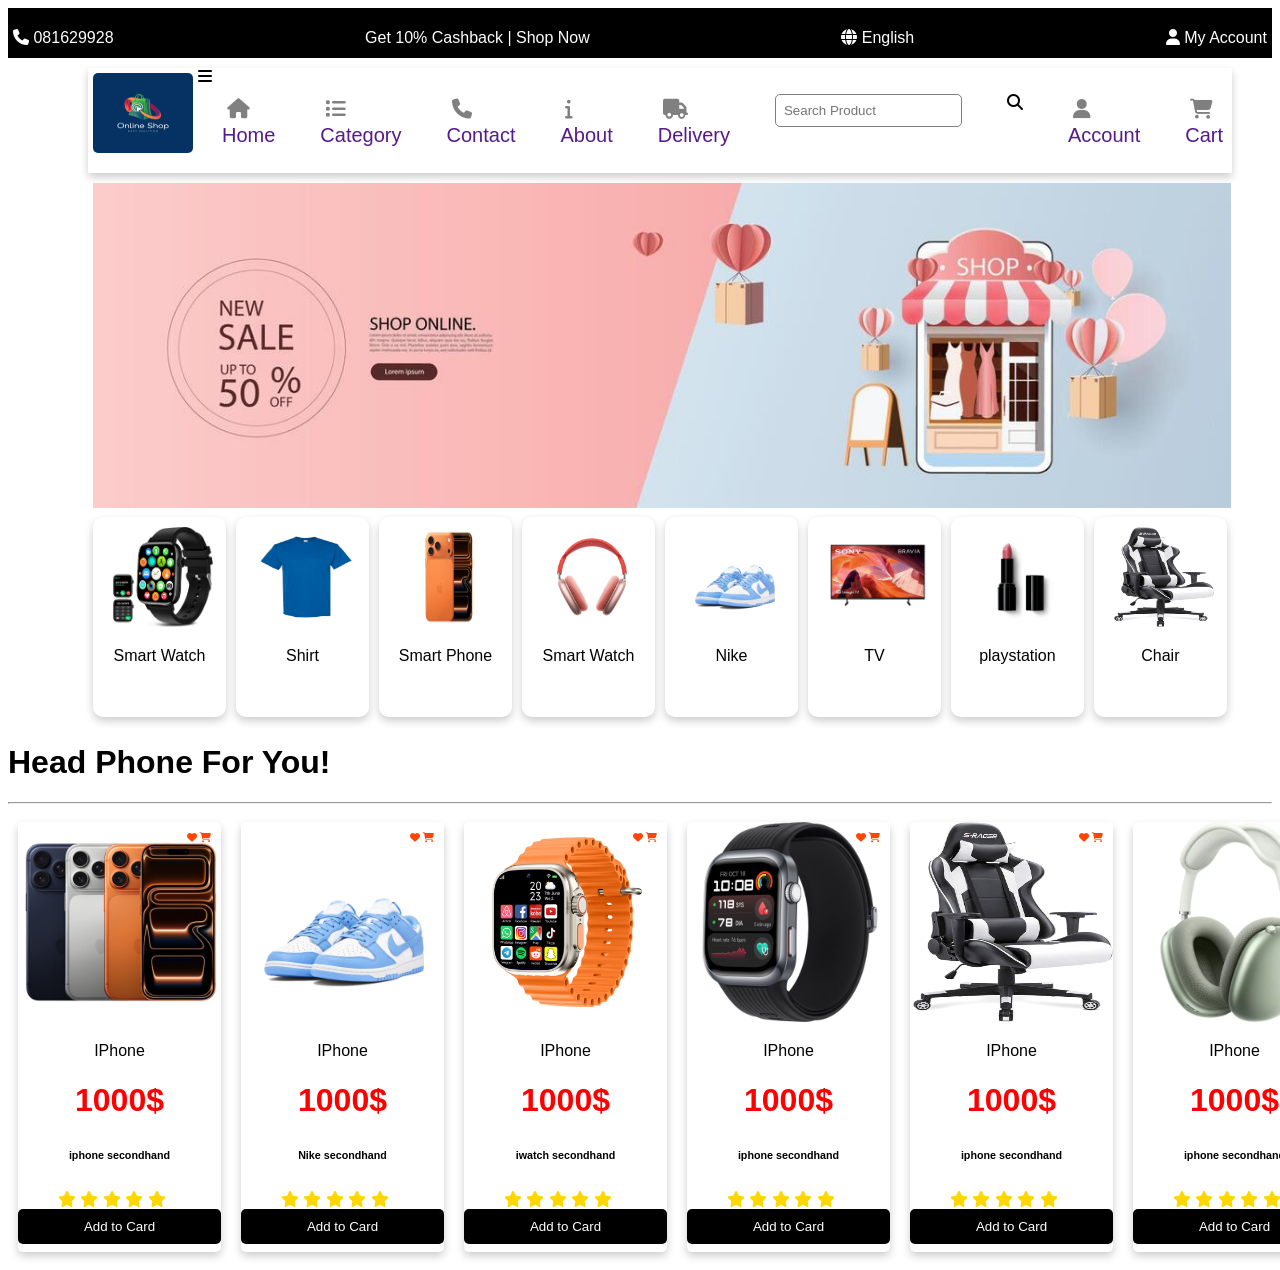
<file: index.html>
<!DOCTYPE html>
<html lang="en">

<head>
    <meta charset="UTF-8">
    <meta name="viewport" content="width=device-width, initial-scale=1.0">
    <title>Shop mnus smos</title>
    <link rel="stylesheet" href="style/n7.css">
    <link rel="stylesheet" href="https://cdnjs.cloudflare.com/ajax/libs/font-awesome/6.5.1/css/all.min.css">
</head>

<body>
    <!-- header -->
    <div class="header">
        <div class="card">
            <p>
                <i class="fa-solid fa-phone"></i>
                081629928
            </p>
        </div>
        <div class="card">
            <p>Get 10% Cashback | Shop Now</p>
        </div>
        <div class="card">
            <p>
                <i class="fa-solid fa-globe"></i>
                English
            </p>
        </div>
        <div class="card">
            <p>
                <i class="fa-solid fa-user"></i> My Account
            </p>
        </div>

    </div>
    <!-- continer -->
    <div class="container">
        <!-- logo -->
        <div class="logo">
            <img src="logo/1.png" alt="">
        </div>
        <div class="icon-menu">
            <i class="fa-solid fa-bars"></i>
        </div>
        <!-- menu -->
        <ul class="menu">
            <li>
                <a href=""><i class="fa-solid fa-house"></i> Home</a>
            </li>
            <li>
                <a href=""><i class="fa-solid fa-list"></i> Category</a>
            </li>
            <li>
                <a href=""> <i class="fa-solid fa-phone"></i>Contact</a>
            </li>
            <li>
                <a href=""> <i class="fa-solid fa-info"></i>About</a>
            </li>
            <li>
                <a href=""> <i class="fa-solid fa-truck"></i>Delivery</a>
            </li>
            <li>
                <input type="text" placeholder="Search Product">
            </li>
            <li>
                <i class="fa-solid fa-magnifying-glass"></i>
            </li>
            <li>
                <a href=""> <i class="fa-solid fa-user"></i>Account</a>
            </li>
            <li>
                <a href=""> <i class="fa-solid fa-cart-shopping"></i>Cart</a>
            </li>

        </ul>
    </div>
    <!-- banner -->
    <div class="banner">
        <img src="banner/1.png" alt="">
    </div>
    <!-- category -->
    <div class="category">
        <div class="card">
            <img src="category/1.png" alt="">
            <p>Smart Watch</p>
        </div>
        <div class="card">
            <img src="category/image.png" alt="">
            <p>Shirt</p>
        </div>
        <div class="card">
            <img src="category/3.png" alt="">
            <p>Smart Phone</p>
        </div>
        <div class="card">
            <img src="category/4.png" alt="">
            <p>Smart Watch</p>
        </div>
        <div class="card">
            <img src="category/5.png" alt="">
            <p>Nike</p>
        </div>
        <div class="card">
            <img src="category/6.png" alt="">
            <p>TV</p>
        </div>
        <div class="card">
            <img src="category/7.png" alt="">
            <p>playstation</p>
        </div>
        <div class="card">
            <img src="category/8.png" alt="">
            <p>Chair</p>
        </div>
    </div>
    <!-- title -->
    <div class="title">
        <h1>Head Phone For You!</h1>
        <hr>
    </div>
    <!-- product -->
    <div class="product">
        <div class="card">
            <img src="product/1.png" alt="">
            <div class="li">
                <i class="fa-solid fa-heart"></i>
                <i class="fa-solid fa-cart-shopping"></i>

            </div>
            <p>IPhone</p>
            <h1>1000$</h1>
            <h6>iphone secondhand</h6>
            <div class="icon">
                <i class="fa-solid fa-star"></i>
                <i class="fa-solid fa-star"></i>
                <i class="fa-solid fa-star"></i>
                <i class="fa-solid fa-star"></i>
                <i class="fa-solid fa-star"></i>




            </div>
    <button>Add to Card</button>
        </div>
        <div class="product">
        <div class="card">
            <img src="product/2.png" alt="">
              <div class="li">
                <i class="fa-solid fa-heart"></i>
                <i class="fa-solid fa-cart-shopping"></i>

            </div>
            <p>IPhone</p>
            <h1>1000$</h1>
            <h6>Nike secondhand</h6>
            <div class="icon">
                <i class="fa-solid fa-star"></i>
                <i class="fa-solid fa-star"></i>
                <i class="fa-solid fa-star"></i>
                <i class="fa-solid fa-star"></i>
                <i class="fa-solid fa-star"></i>




            </div>
    <button>Add to Card</button>
    </div>
     <div class="product">
        <div class="card">
            <img src="product/3.png" alt="">
              <div class="li">
                <i class="fa-solid fa-heart"></i>
                <i class="fa-solid fa-cart-shopping"></i>

            </div>
            <p>IPhone</p>
            <h1>1000$</h1>
            <h6>iwatch secondhand</h6>
            <div class="icon">
                <i class="fa-solid fa-star"></i>
                <i class="fa-solid fa-star"></i>
                <i class="fa-solid fa-star"></i>
                <i class="fa-solid fa-star"></i>
                <i class="fa-solid fa-star"></i>




            </div>
    <button>Add to Card</button>
    </div>
     <div class="product">
        <div class="card">
            <img src="product/4.png" alt="">
             <div class="li">
                <i class="fa-solid fa-heart"></i>
                <i class="fa-solid fa-cart-shopping"></i>

            </div>
            <p>IPhone</p>
            <h1>1000$</h1>
            <h6>iphone secondhand</h6>
            <div class="icon">
                <i class="fa-solid fa-star"></i>
                <i class="fa-solid fa-star"></i>
                <i class="fa-solid fa-star"></i>
                <i class="fa-solid fa-star"></i>
                <i class="fa-solid fa-star"></i>




            </div>
    <button>Add to Card</button>
    </div>
     <div class="product">
        <div class="card">
            <img src="product/5.png " alt="">
             <div class="li">
                <i class="fa-solid fa-heart"></i>
                <i class="fa-solid fa-cart-shopping"></i>

            </div>
            <p>IPhone</p>
            <h1>1000$</h1>
            <h6>iphone secondhand</h6>
            <div class="icon">
                <i class="fa-solid fa-star"></i>
                <i class="fa-solid fa-star"></i>
                <i class="fa-solid fa-star"></i>
                <i class="fa-solid fa-star"></i>
                <i class="fa-solid fa-star"></i>




            </div>
    <button>Add to Card</button>
    </div>
     <div class="product">
        <div class="card">
            <img src="product/6.png" alt="">
             <div class="li">
                <i class="fa-solid fa-heart"></i>
                <i class="fa-solid fa-cart-shopping"></i>

            </div>
            <p>IPhone</p>
            <h1>1000$</h1>
            <h6>iphone secondhand</h6>
            <div class="icon">
                <i class="fa-solid fa-star"></i>
                <i class="fa-solid fa-star"></i>
                <i class="fa-solid fa-star"></i>
                <i class="fa-solid fa-star"></i>
                <i class="fa-solid fa-star"></i>




            </div>
    <button>Add to Card</button>
    </div>
    
    
    
</body>

</html>
</file>
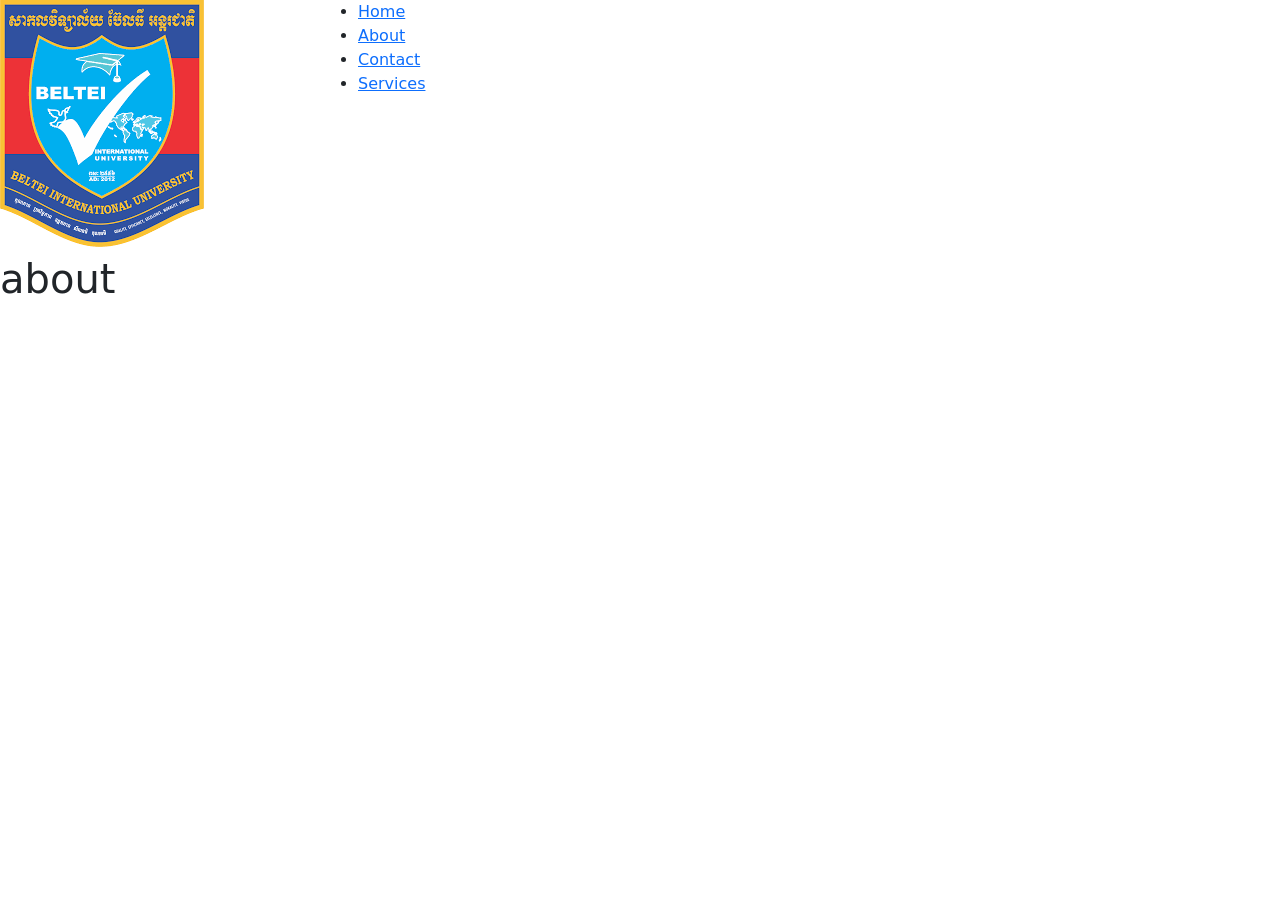
<file: about.html>
<!DOCTYPE html>
<html lang="en">

<head>
    <meta charset="UTF-8">
    <meta name="viewport" content="width=device-width, initial-scale=1.0">
    <title>Document</title>
    <link href="https://cdn.jsdelivr.net/npm/bootstrap@5.3.8/dist/css/bootstrap.min.css" rel="stylesheet"
        integrity="sha384-sRIl4kxILFvY47J16cr9ZwB07vP4J8+LH7qKQnuqkuIAvNWLzeN8tE5YBujZqJLB" crossorigin="anonymous">
    <link rel="stylesheet" href="style/week7.css">
    
</head>

<body>
    <div class="Container">
        <div class="row">
            <div class="col-lg-3">
                <h1>
                    <img src="image/be.png" alt="">
                </h1>
            </div>
            <div class="col-lg-9">
                <ul>
                    <li>
                        <a href="home.html">Home</a>
                    </li>
                    <li>
                        <a href="about.html">About</a>
                    </li>
                    <li>
                        <a href="">Contact</a>
                    </li>
                    <li>
                        <a href="">Services</a>
                    </li>
                </ul>
            </div>
        </div>

    </div>
    <h1>about</h1>
</body>

</html>
</file>
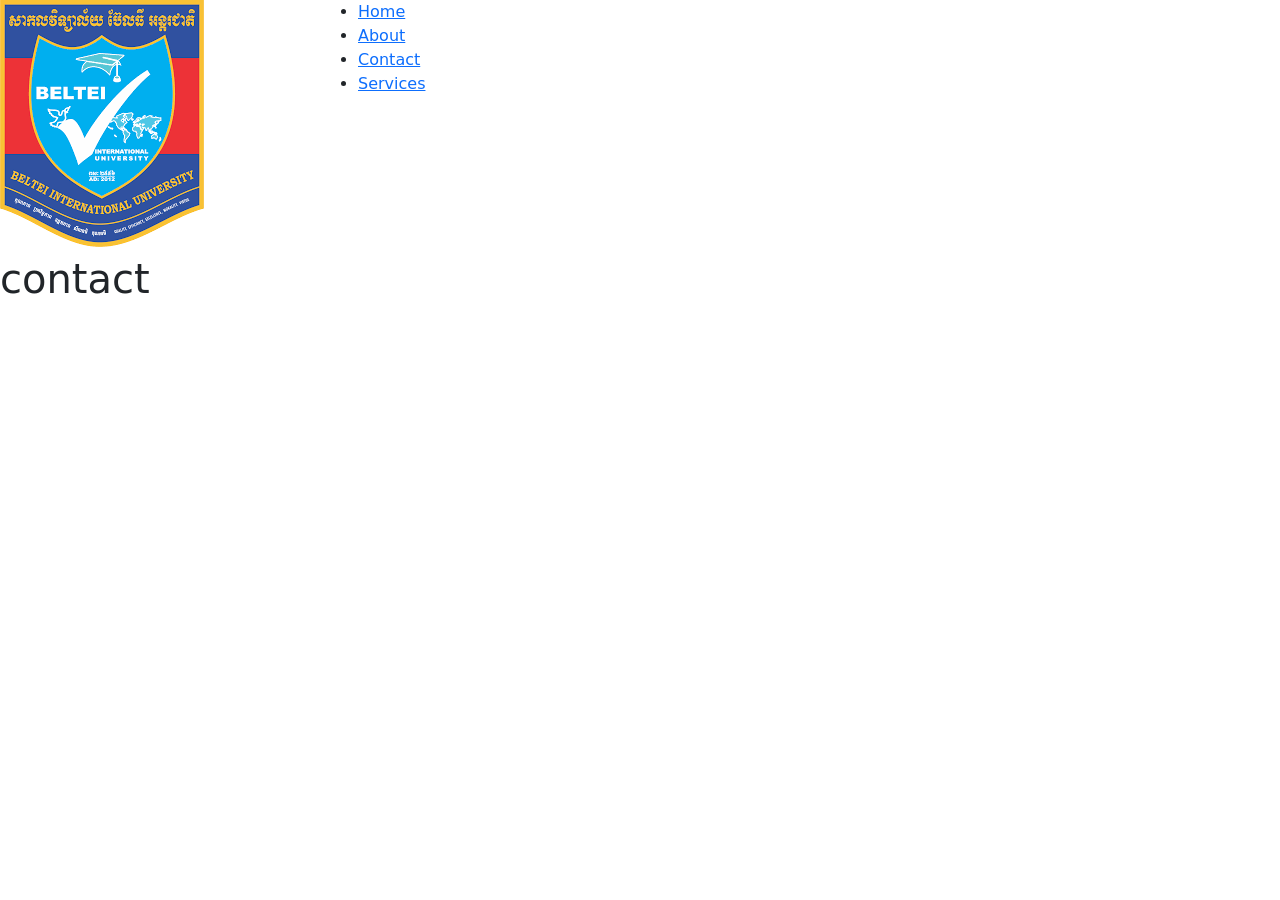
<file: contact.html>
<!DOCTYPE html>
<html lang="en">

<head>
    <meta charset="UTF-8">
    <meta name="viewport" content="width=device-width, initial-scale=1.0">
    <title>Document</title>
    <link href="https://cdn.jsdelivr.net/npm/bootstrap@5.3.8/dist/css/bootstrap.min.css" rel="stylesheet"
        integrity="sha384-sRIl4kxILFvY47J16cr9ZwB07vP4J8+LH7qKQnuqkuIAvNWLzeN8tE5YBujZqJLB" crossorigin="anonymous">
    <link rel="stylesheet" href="style/week7.css">
    
</head>

<body>
    <div class="Container">
        <div class="row">
            <div class="col-lg-3">
                <h1>
                    <img src="image/be.png" alt="">
                </h1>
            </div>
            <div class="col-lg-9">
                <ul>
                    <li>
                        <a href="">Home</a>
                    </li>
                    <li>
                        <a href="">About</a>
                    </li>
                    <li>
                        <a href="contact.html">Contact</a>
                    </li>
                    <li>
                        <a href="">Services</a>
                    </li>
                </ul>
            </div>
        </div>

    </div>
    <h1>contact</h1>
</body>

</html>
</file>
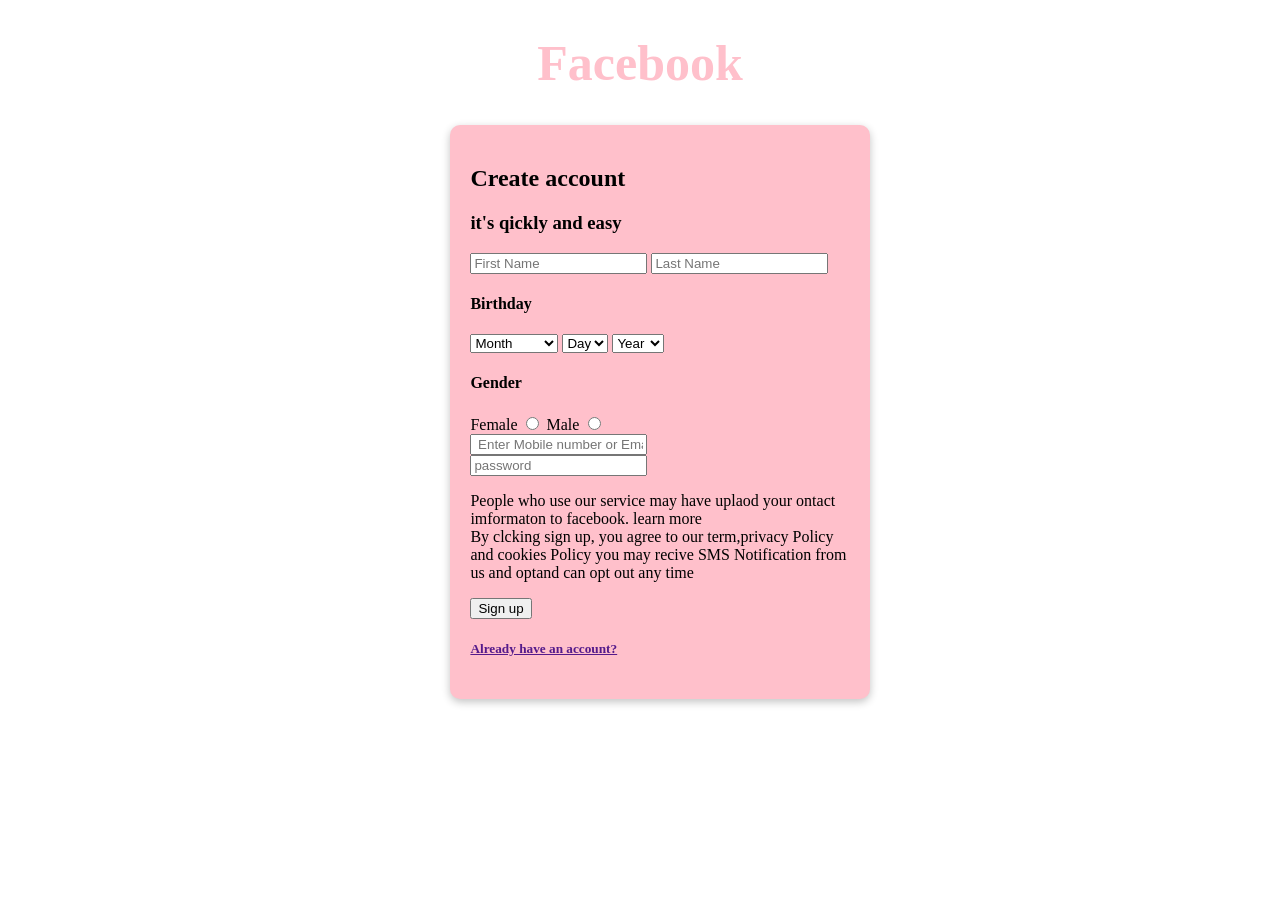
<file: fb.html>
<!DOCTYPE html>
<html lang="en">

<head>
    <meta charset="UTF-8">
    <meta name="viewport" content="width=device-width, initial-scale=1.0">
    <title>Facebook signup</title>
    <link rel="icon" href="image/fb.png">
    <link rel="stylesheet" href="style/fb.css">
</head>

<body>

    <div>
        <h1>Facebook</h1>
    </div>
    <div class="contianer">
        <h2>Create account</h2>
        <h3>it's qickly and easy</h3>
        <input type="text" placeholder="First Name">
        <input type="text" placeholder="Last Name">
        <h4>Birthday</h4>
        <select name="birthday" id="birthday">
            <option value="">Month</option>
            <option value="Jan">January</option>
            <option value="Feb">February</option>
            <option value="Mar">March</option>
            <option value="Apr">April</option>
            <option value="May">May</option>
            <option value="Jun">June</option>
            <option value="Jul">July</option>
            <option value="Aug">August</option>
            <option value="Sep">September</option>
            <option value="Oct">October</option>
            <option value="Nov">November</option>
            <option value="Dec">December</option>
        </select>
        <select name="" id="">
            <option value="">Day</option>
            <option value="">1</option>
            <option value="">2</option>
            <option value="">3</option>
            <option value="">4</option>
            <option value="">5</option>
            <option value="">6</option>
            <option value="">7</option>
            <option value="">8</option>
            <option value="">9</option>
            <option value="">10</option>
            <option value="">11</option>
            <option value="">12</option>
            <option value="">13</option>
            <option value="">14</option>
            <option value="">15</option>
            <option value="">16</option>
            <option value="">17</option>
            <option value="">18</option>
            <option value="">19</option>
            <option value="">20</option>
            <option value="">21</option>
            <option value="">22</option>
            <option value="">23</option>
            <option value="">24</option>
            <option value="">25</option>
            <option value="">26</option>
            <option value="">27</option>
            <option value="">28</option>
            <option value="">29</option>
            <option value="">30</option>
            <option value="">31</option>
        </select>
        <select name="" id="">
            <option value="">Year</option>
            <option value="">2025</option>
            <option value="">2024</option>
            <option value="">2023</option>
            <option value="">2022</option>
            <option value="">2021</option>
            <option value="">2020</option>
            <option value="">2019</option>
            <option value="">2018</option>
            <option value="">2017</option>
            <option value="">2016</option>
            <option value="">2015</option>
            <option value="">2014</option>
            <option value="">2013</option>
            <option value="">2012</option>
            <option value="">2011</option>
            <option value="">2010</option>
            <option value="">2009</option>
            <option value="">2008</option>
            <option value="">2007</option>
            <option value="">2006</option>
            <option value="">2005</option>
            <option value="">2004</option>
            <option value="">2003</option>
            <option value="">2002</option>
            <option value="">2001</option>
            <option value="">2000</option>
            <option value="">1999</option>
            <option value="">1998</option>
            <option value="">1997</option>
            <option value="">1996</option>
            <option value="">1995</option>
        </select>
        <h4>Gender</h4>
        <div class="gender-group">
            <div class="gender">
                <label for="">Female</label>
                <input type="radio">
                <label for="">Male</label>
                <input type="radio">
            </div>
            
        </div>
        <input type="text" placeholder=" Enter Mobile number or Email"><br>
        <input type="password" placeholder="password">
        <p>People who use our service may have uplaod your ontact imformaton to facebook. learn more <br> By clcking sign up, you agree to our term,privacy Policy and cookies Policy you may recive SMS Notification from us and optand can opt out any time</p>
        <button>Sign up</button>
        <h5>
            <a href="">Already have an account?</a>
        </h5>
    </div>


</body>

</html>
</file>
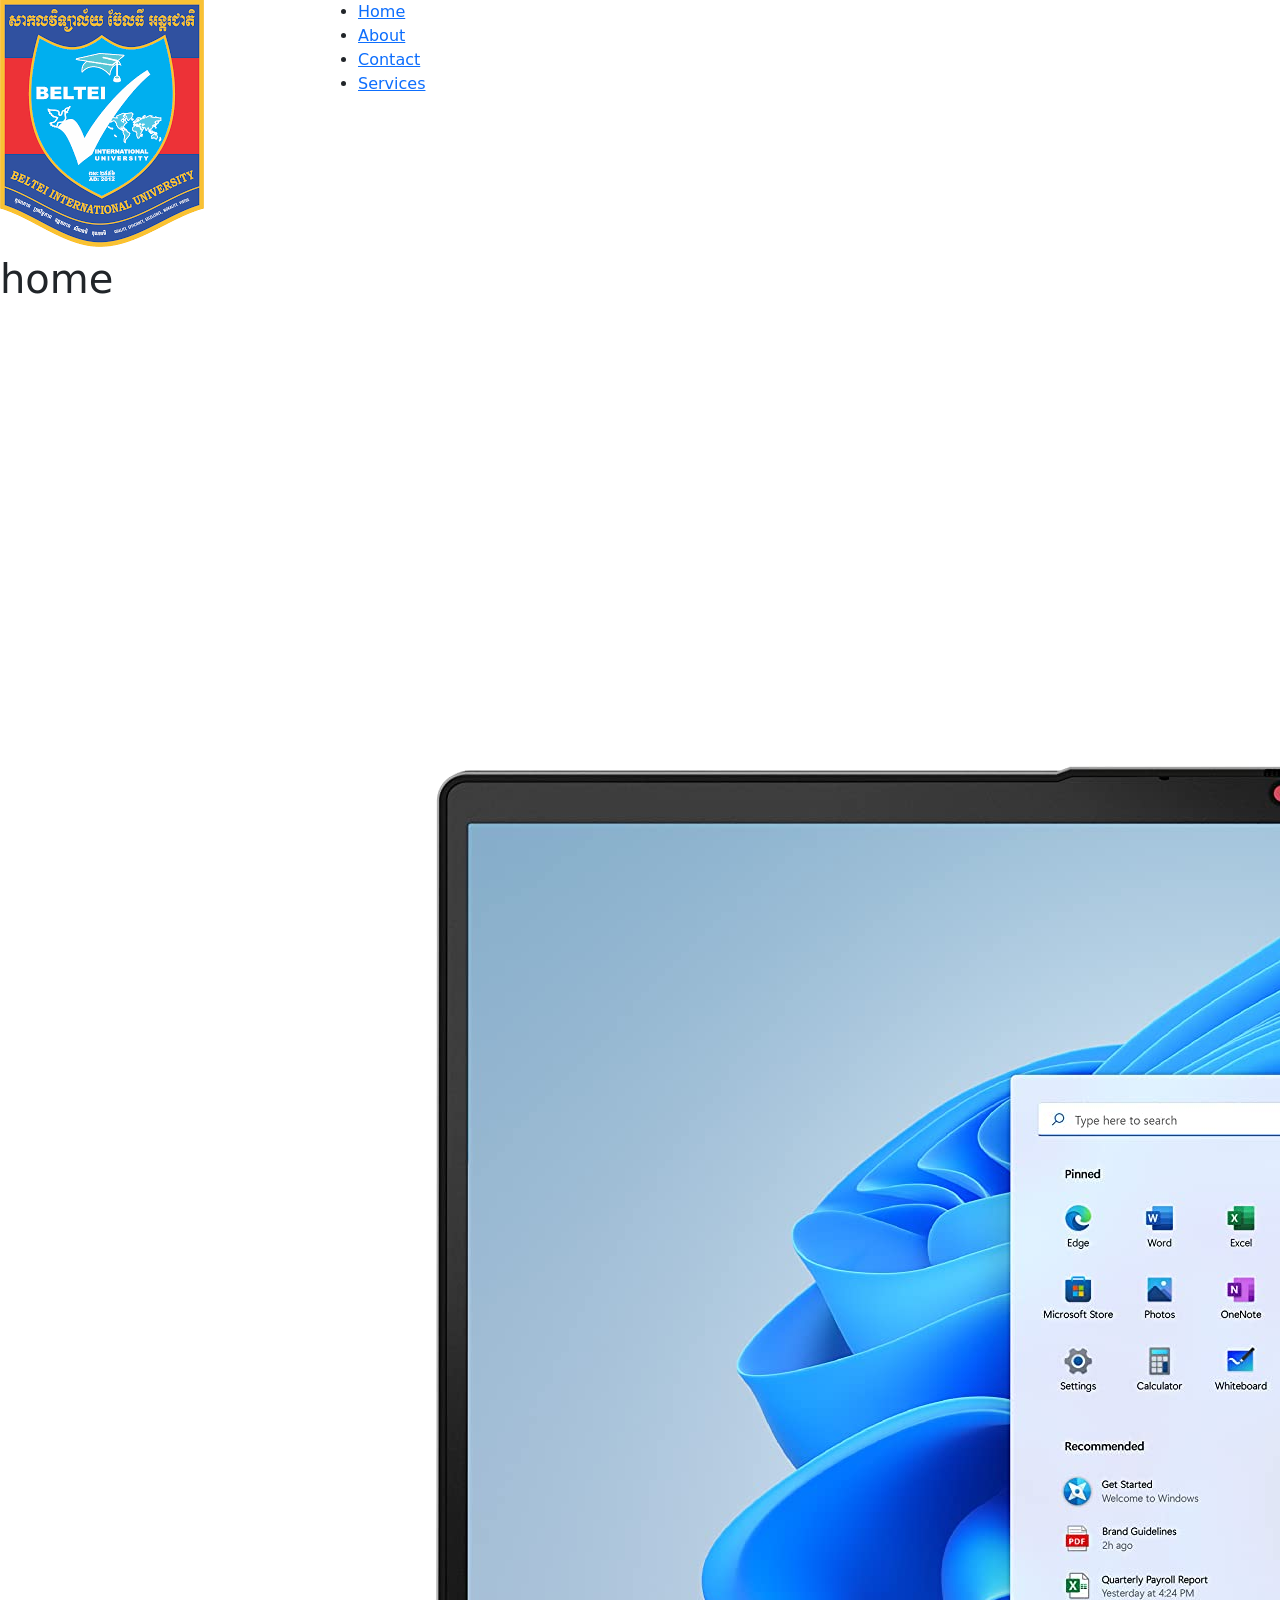
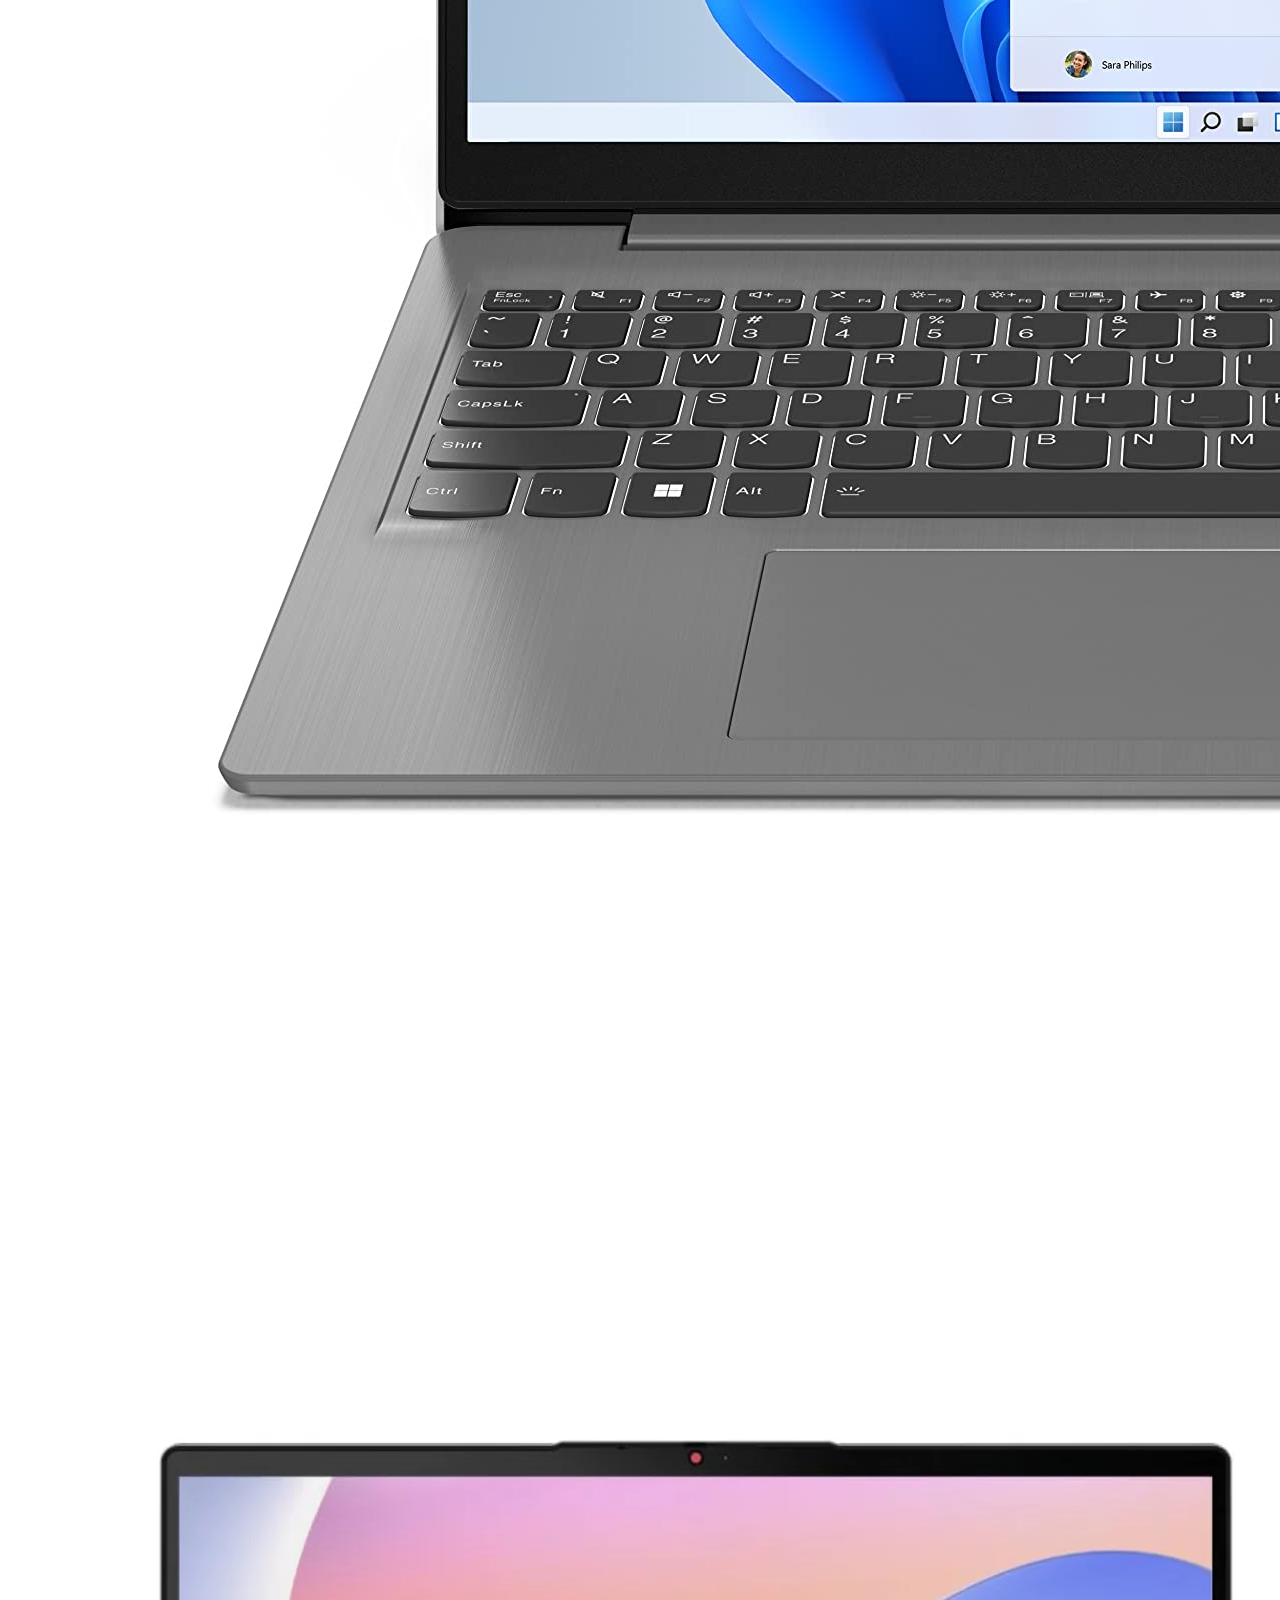
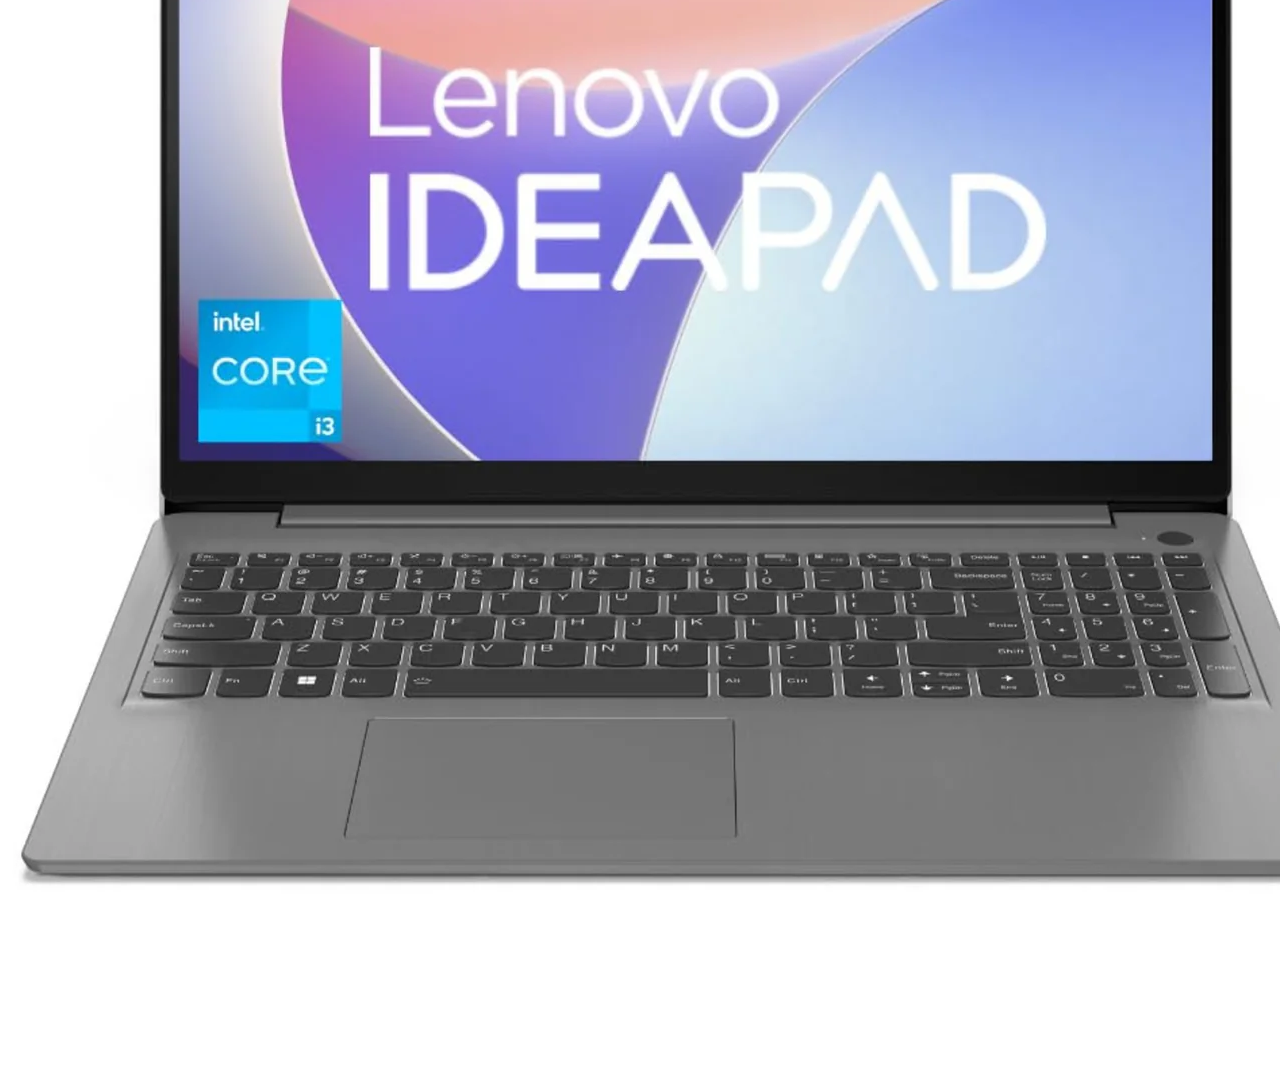
<file: home.html>
<!DOCTYPE html>
<html lang="en">

<head>
    <meta charset="UTF-8">
    <meta name="viewport" content="width=device-width, initial-scale=1.0">
    <title>Document</title>
    <link href="https://cdn.jsdelivr.net/npm/bootstrap@5.3.8/dist/css/bootstrap.min.css" rel="stylesheet"
        integrity="sha384-sRIl4kxILFvY47J16cr9ZwB07vP4J8+LH7qKQnuqkuIAvNWLzeN8tE5YBujZqJLB" crossorigin="anonymous">
    <link rel="stylesheet" href="style/week7.css">
    
</head>

<body>
    <div class="Container">
        <div class="row">
            <div class="col-lg-3">
                <h1>
                    <img src="image/be.png" alt="">
                </h1>
            </div>
            <div class="col-lg-9">
                <ul>
                    <li>
                        <a href="home.html">Home</a>
                    </li>
                    <li>
                        <a href="about.html">About</a>
                    </li>
                    <li>
                        <a href="contact.html">Contact</a>
                    </li>
                    <li>
                        <a href="">Services</a>
                    </li>
                </ul>
            </div>
        </div>

    </div>
    <h1>home</h1>
    <table>
        <tr>
            <td><img src="image/1.png" alt=""></td>
            <td><img src="image/2.png" alt=""></td>
            <td><img src="image/3.png" alt=""></td>
            
        </tr>
        <tr>
            <td><img src="image/4.png" alt=""></td>
        <td><img src="image/5.png" alt=""></td>
        <td><img src="image/6.png" alt=""></td>
        </tr>
    </table>
  
</body>

</html>
</file>
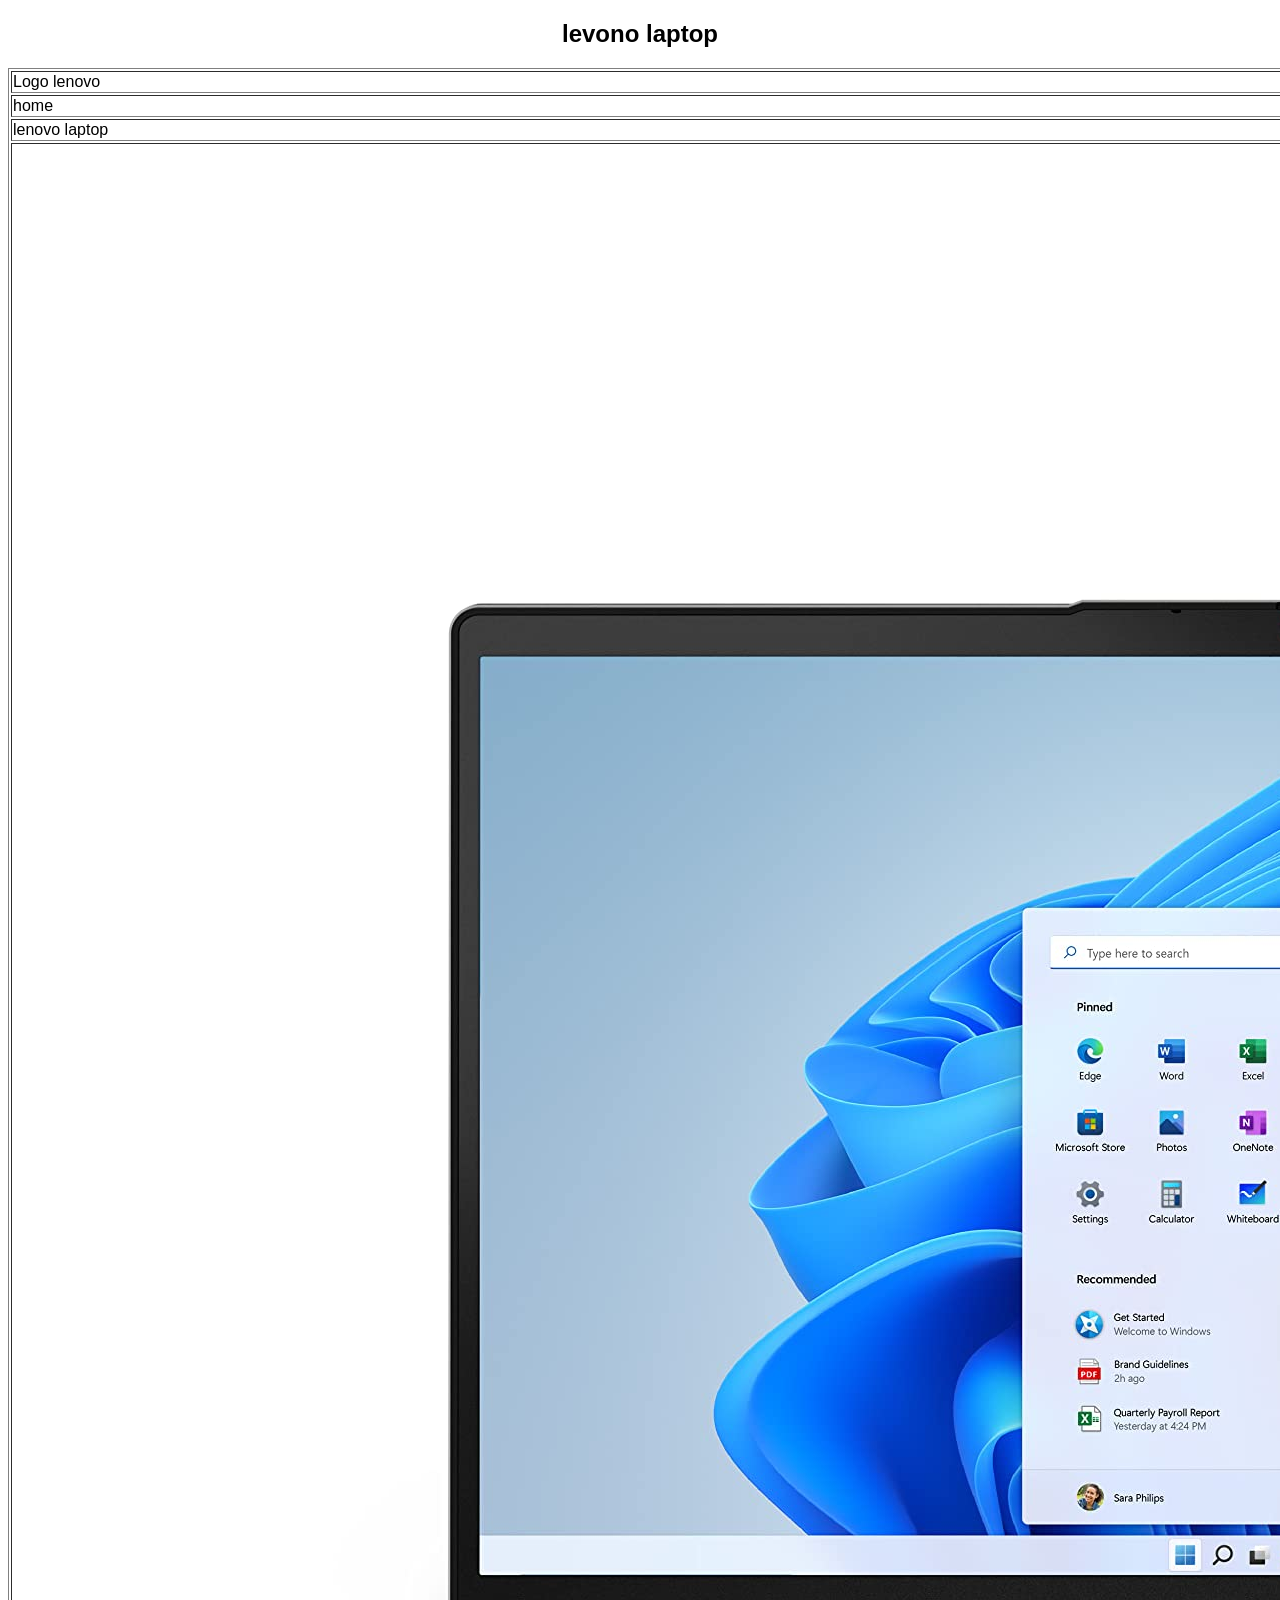
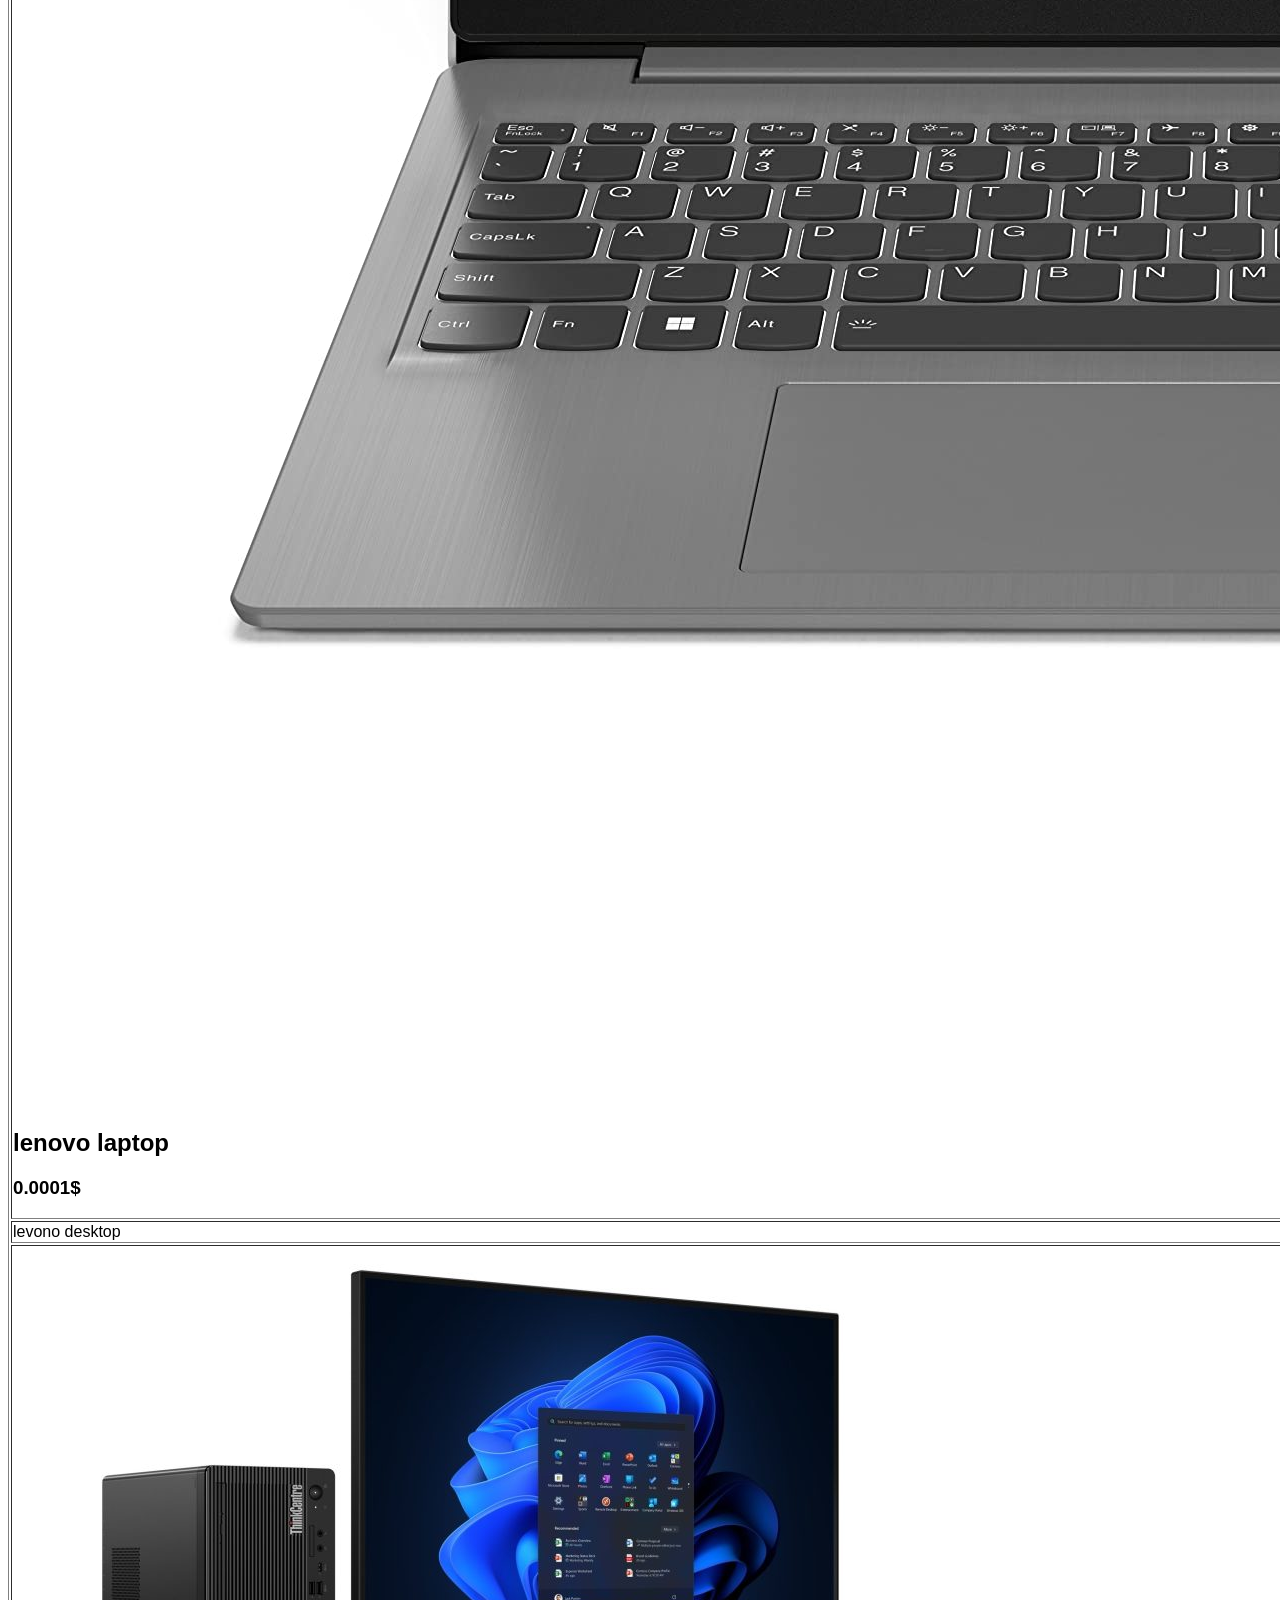
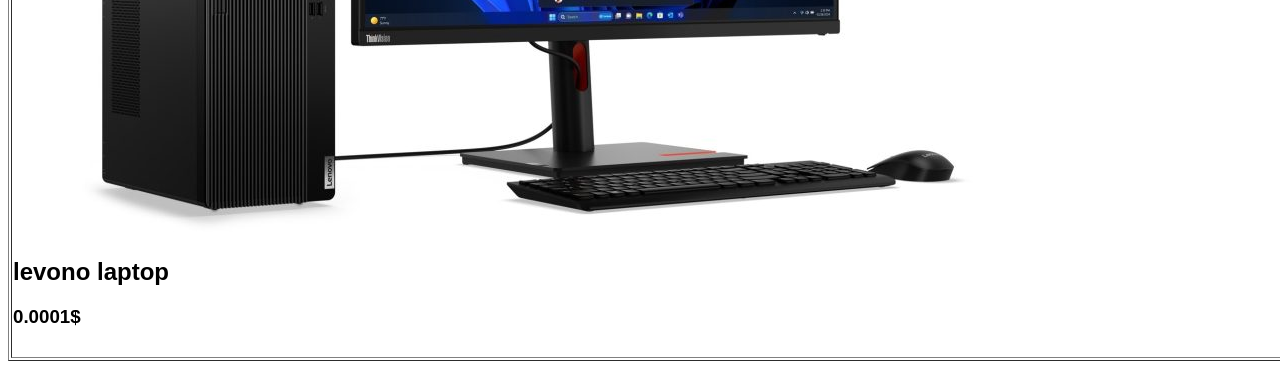
<file: pc.html>
<!DOCTYPE html>
<html lang="en">
<head>
    <meta charset="UTF-8">
    <meta name="viewport" content="width=device-width, initial-scale=1.0">
    <title> Dell store</title>
   
    <link rel="icon" href="image/lv.png">
    <link rel="stylesheet" href="style/n7.css">
</head>
<body>
    <center>
        <table border="">
            <tr class="Logo">
                <td colspan="4">Logo lenovo</td>
            </tr>
            <tr class="four">
                <td>home</td>
                <td>about</td>
                <td>context</td>
                <td>service</td>
            </tr>
            <tr class="desktop">
                <td colspan="4">lenovo laptop</td>
            </tr>
            <tr>
                <td>
                    <img src="image/1.png" alt="">
                    <h2>lenovo laptop</h2>
                    <h3>0.0001$</h3>
                </td>
                <td>
                    <img src="image/2.png" alt="">
                    <h2>levono laptop</h2>
                    <h3>0.0001$</h3>
                </td>
                <td>
                    <img src="image/3.png" alt="">
                <h2>levono laptop</h2>
                <h3>0.0001$</h3>
                </td>
                <td><img src="image/4.png" alt="">
                    <h2>levono laptop</h2>
                    <h3>0.0001$</h3>
                </td>
            </tr><h2>levono laptop</h2>
            <tr class="de">
                <td colspan="4">levono desktop</td>
            </tr>
            <tr>
                <td><img src="image/5.png" alt="">
                <h2>levono laptop</h2>
            <h3>0.0001$</h3>
       </td>
                <td><img src="image/6.png" alt="">
                <h2>levono laptop</h2>
            <h3>0.0001$</h3></td>
            
                <td><img src="image/7.png" alt="">
                <h2>levono laptop</h2>
            <h3>0.0001$</h3></td>
                <td><img src="image/8.png" alt="">
                <h2>levono laptop</h2>
                <h3>0.0001$</h3>
                
            </td>
           

            </tr>
        </table>
    </center>
</body>

</html>
</file>
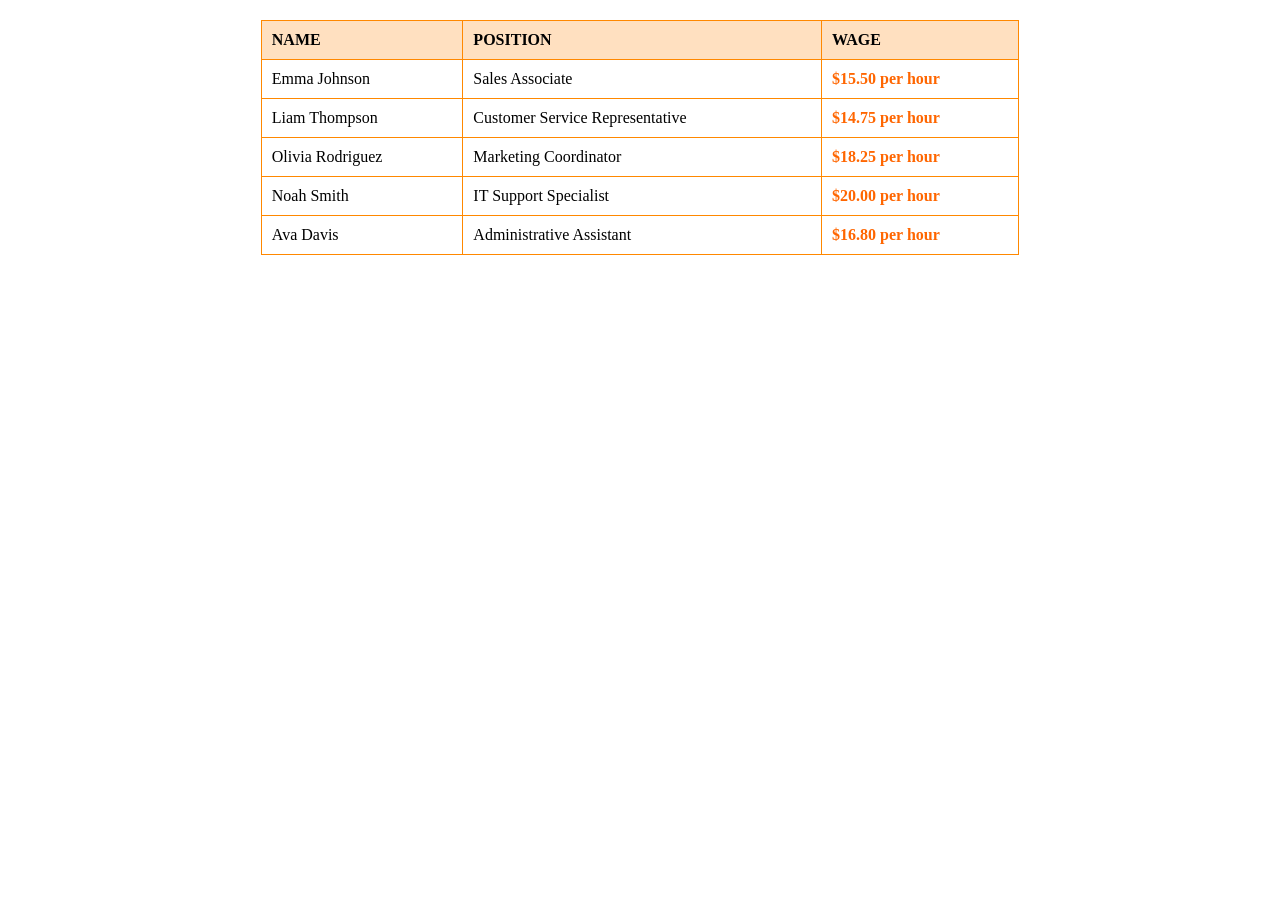
<file: test.html>
<!DOCTYPE html>
<html lang="en">
<head>
  <meta charset="UTF-8">
  <title>Employee Wages</title>
  <style>
    table {
      width: 60%;
      border-collapse: collapse;
      margin: 20px auto;
      font-famil  y: Arial, sans-serif;
    }
    th, td {
      border: 1px solid #ff8800;
      padding: 10px;
      text-align: left;
    }
    th {
      background-color: #ffe0c0;
    }
    td.wage {
      color: #ff6600;
      font-weight: bold;
    }
  </style>
</head>
<body>
  <table>
    <tr>
      <th>NAME</th>
      <th>POSITION</th>
      <th>WAGE</th>
    </tr>
    <tr>
      <td>Emma Johnson</td>
      <td>Sales Associate</td>
      <td class="wage">$15.50 per hour</td>
    </tr>
    <tr>
      <td>Liam Thompson</td>
      <td>Customer Service Representative</td>
      <td class="wage">$14.75 per hour</td>
    </tr>
    <tr>
      <td>Olivia Rodriguez</td>
      <td>Marketing Coordinator</td>
      <td class="wage">$18.25 per hour</td>
    </tr>
    <tr>
      <td>Noah Smith</td>
      <td>IT Support Specialist</td>
      <td class="wage">$20.00 per hour</td>
    </tr>
    <tr>
      <td>Ava Davis</td>
      <td>Administrative Assistant</td>
      <td class="wage">$16.80 per hour</td>
    </tr>
  </table>
</body>
</html>
</file>
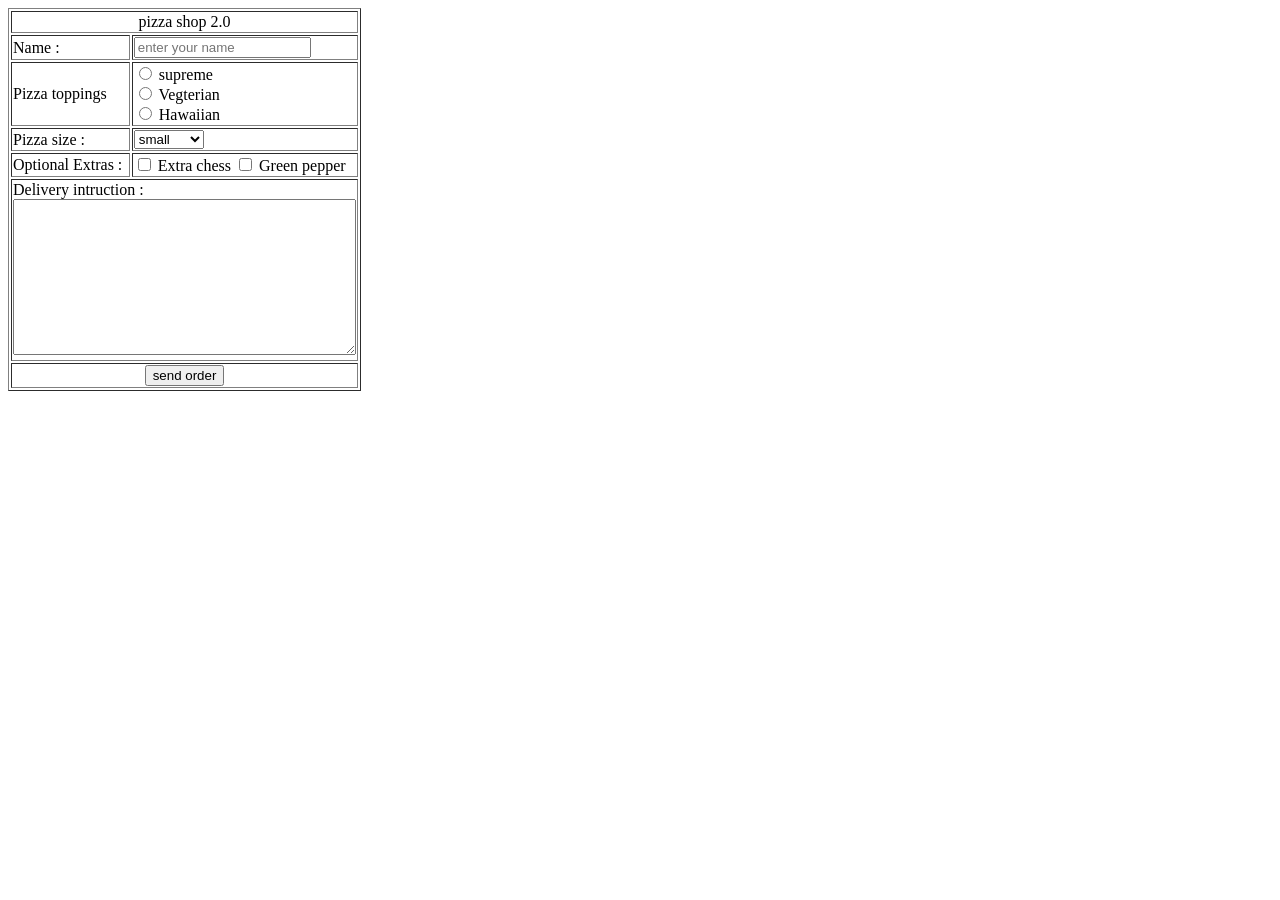
<file: week5.html>
<!DOCTYPE html>
<html lang="en">

<head>
    <meta charset="UTF-8">
    <meta name="viewport" content="width=device-width, initial-scale=1.0">
    <title>kitty pizza shop</title>
    <link rel="icon" href="image/kitty.png">
</head>

<body>
        <table border="1">
            <tr>
                <td colspan="2"><center>pizza shop 2.0</center> </td>
            </tr>
            <tr>
                <td>Name : </td>
                <td><input type="text" placeholder="enter your name"></td>
            </tr>
            <tr>
                <td>Pizza toppings</td>
                <td><input type="radio">
                    <label for="">supreme</label><br>
                    <input type="radio">
                    <label for="">Vegterian</label><br>
                    <input type="radio">
                    <label for="">Hawaiian</label><br>
                </td>
            </tr>
            <tr>
                <td>Pizza size : </td>
                <td>
                    <select name="" id="">
                        <option value="">small</option>
                        <option value="">medium</option>
                        <option value="">big</option>
                    </select>
                </td>
            </tr>
            <tr>
                <td>Optional Extras : </td>
                <td><input type="checkbox">
                    <label for="">Extra chess</label>
                    <input type="checkbox">
                    <label for="">Green pepper</label>

                </td>
            </tr>
            <tr>
                <td colspan="2">Delivery intruction : <br>
                    <textarea name="" id="" cols="40" rows="10"></textarea>
                </td>



            </tr>
            <tr>
                <td colspan="2">
                    <center>
                        <!-- <input type="submit"value="send order"> -->
                         <button>send order</button>
                    </center>
                </td>
            </tr>

        </table>
    </center>
</body>

</html>
</file>
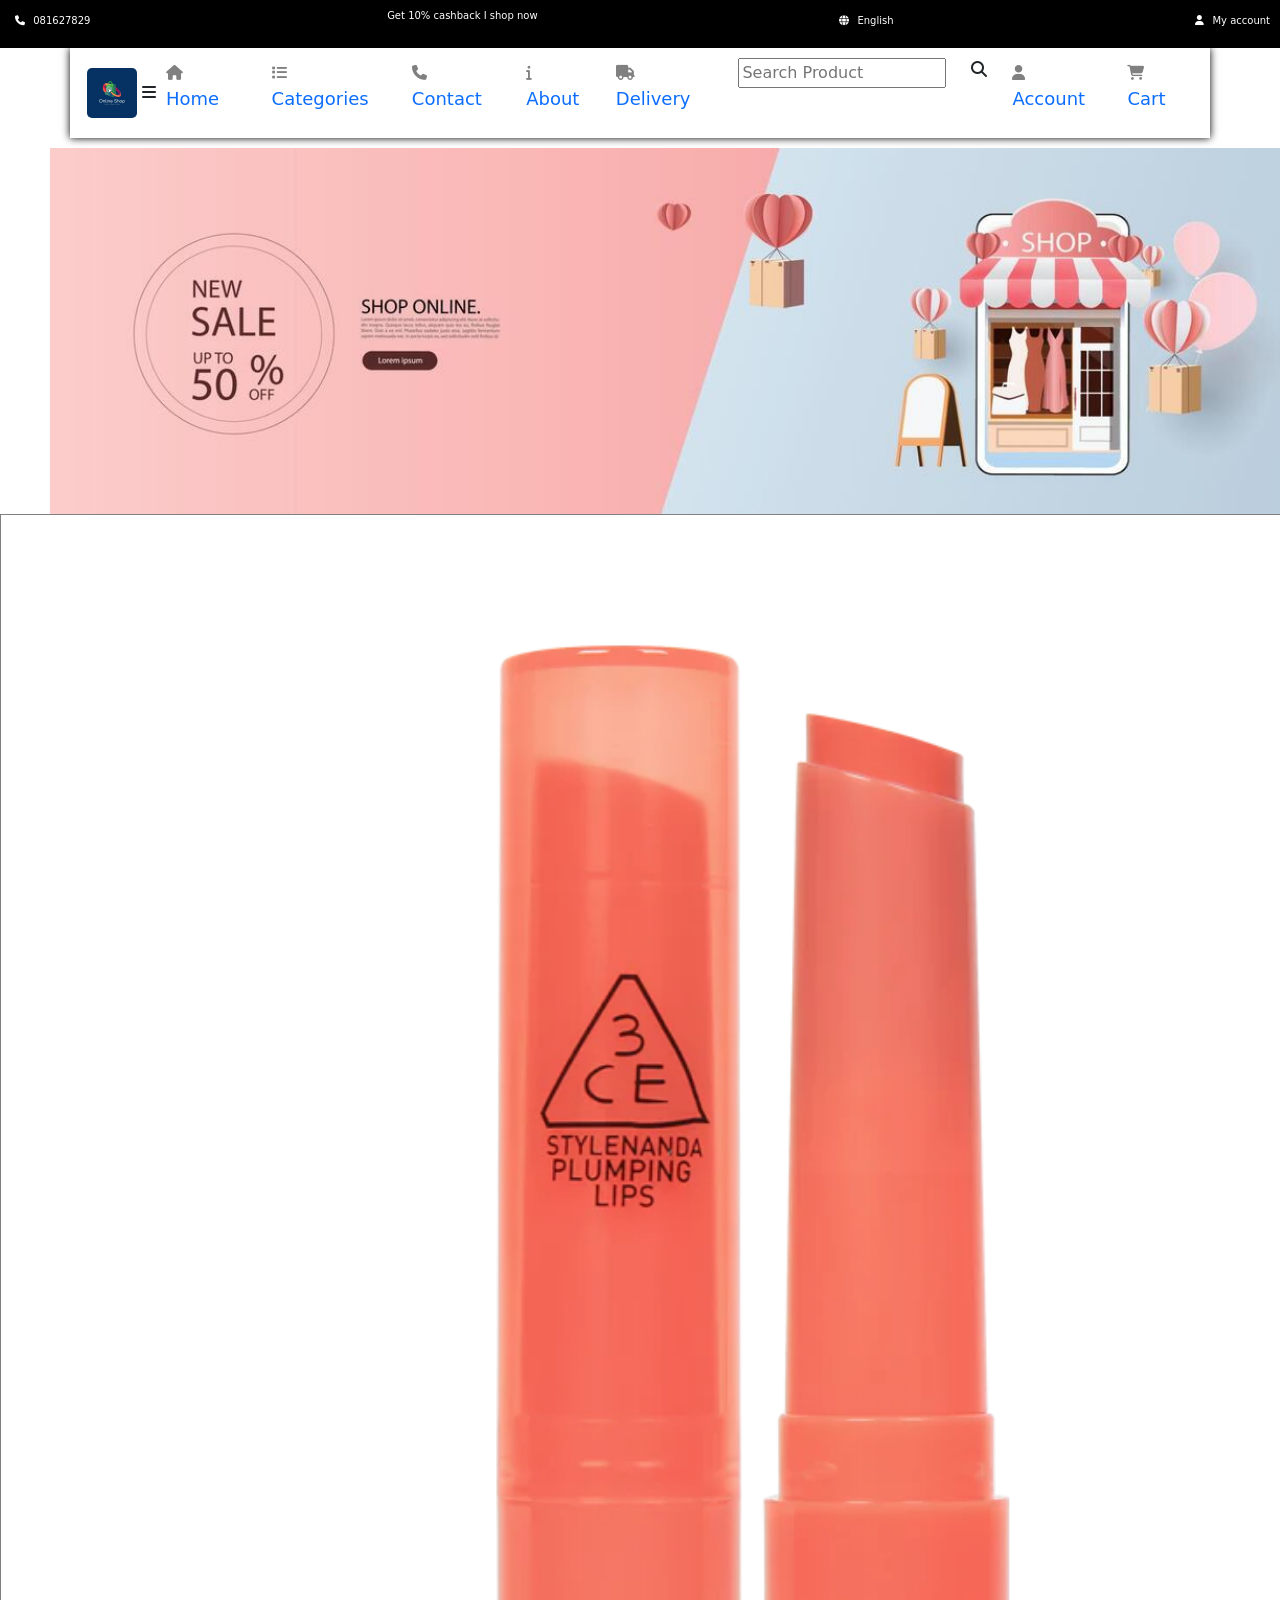
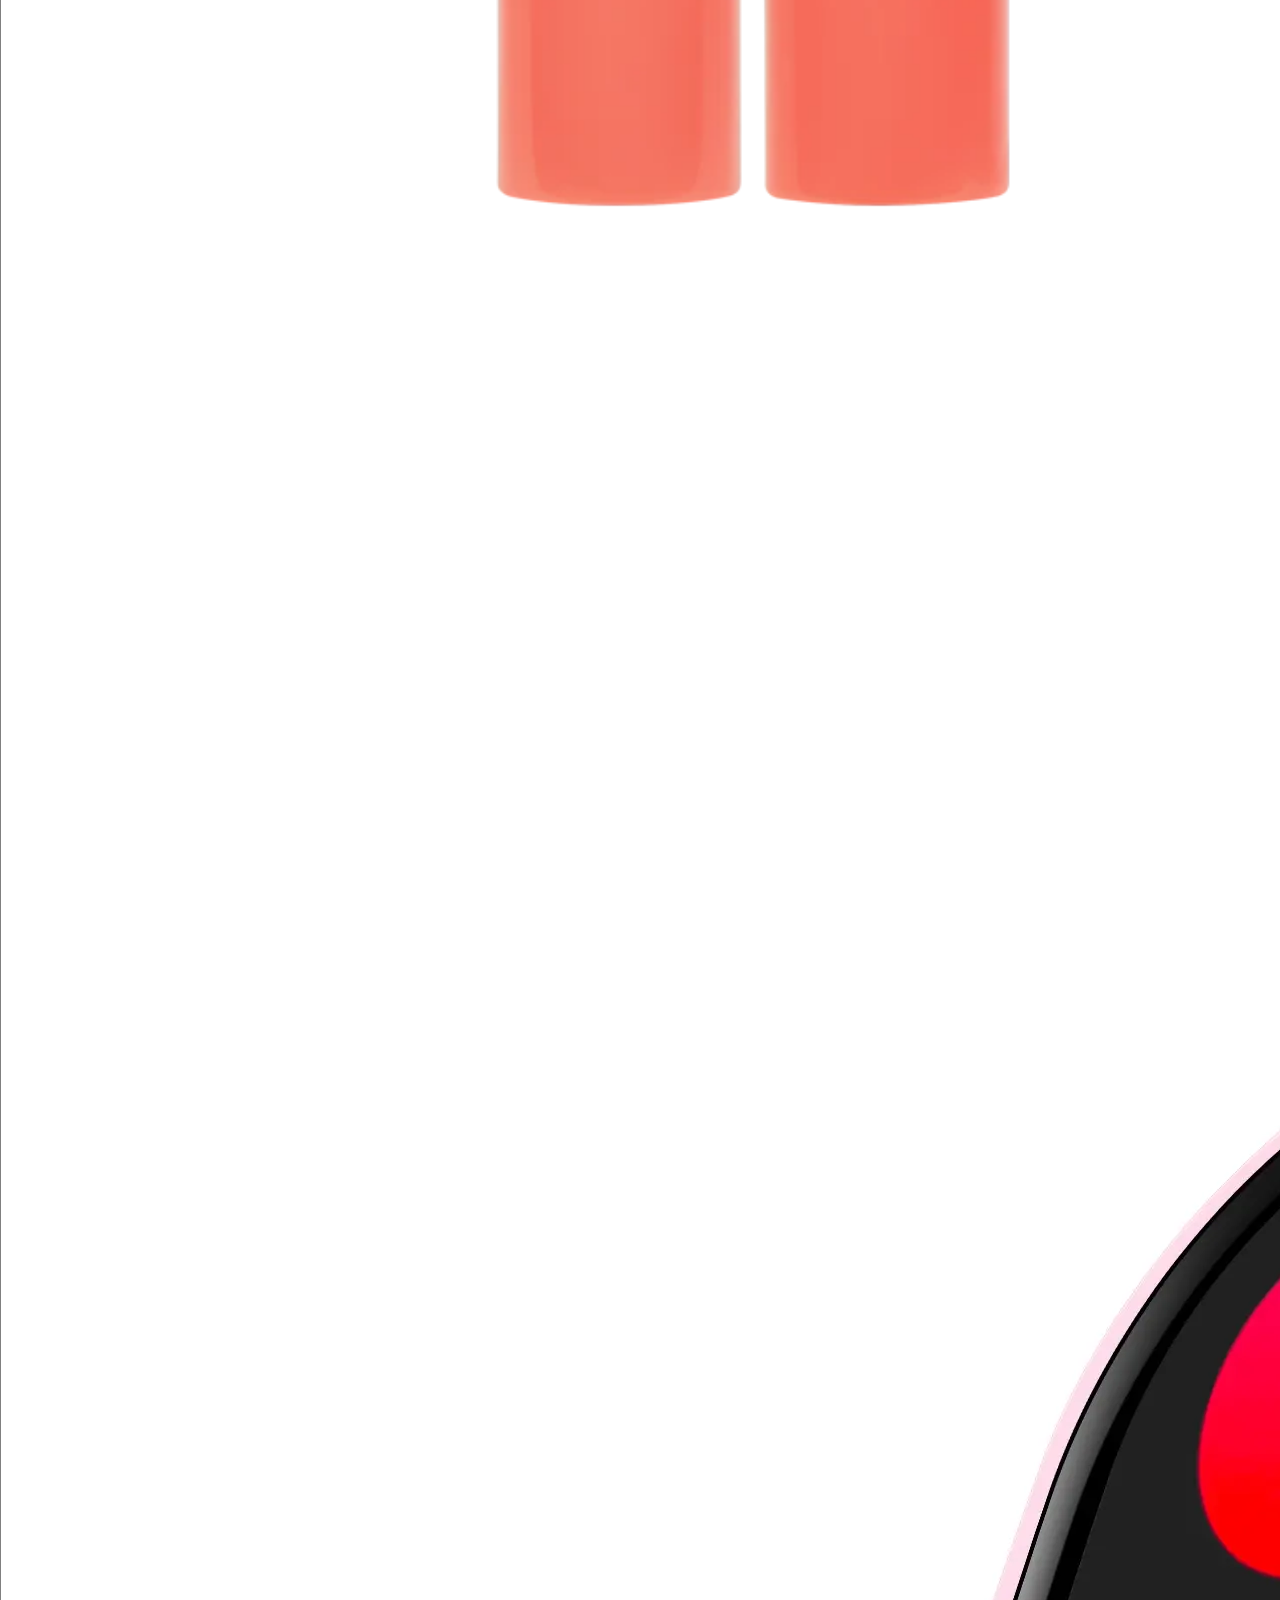
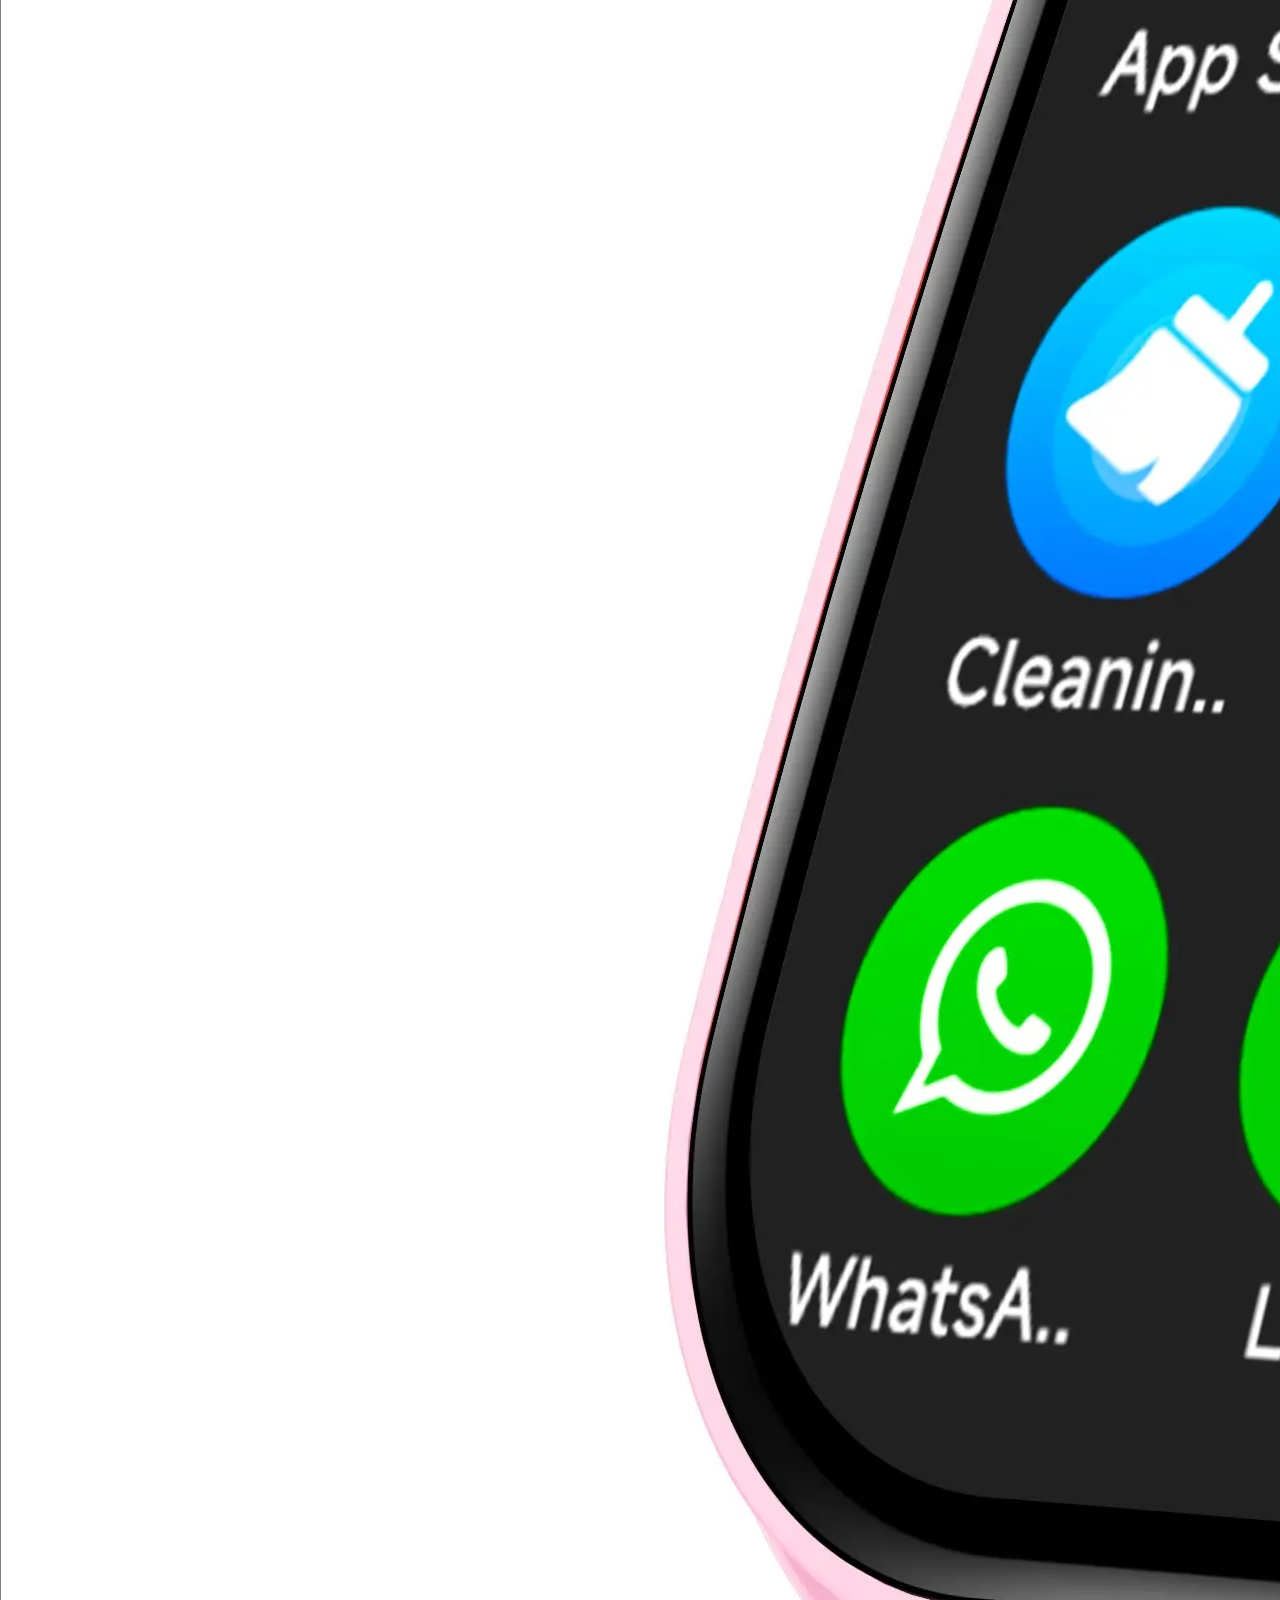
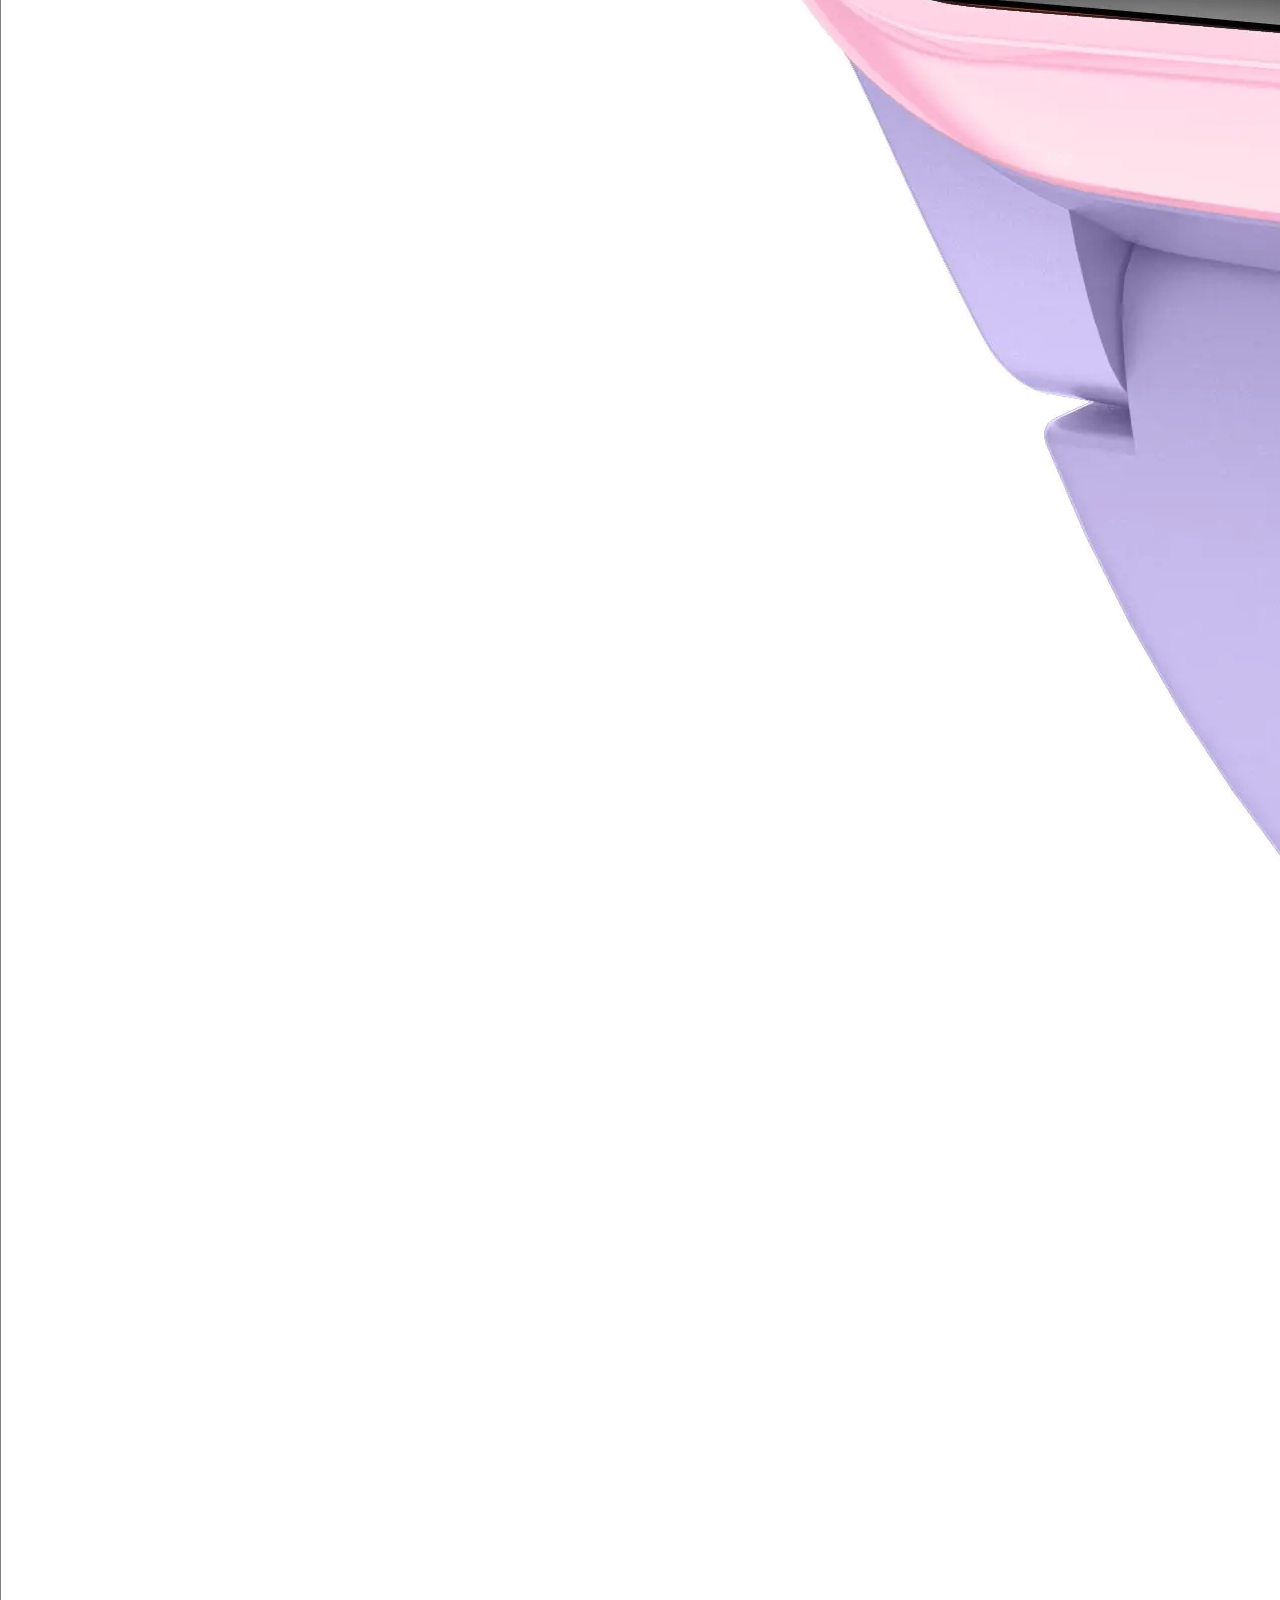
<file: week7.html>
<!doctype html>
<html lang="en">

<head>
    <meta charset="UTF-8" />
    <meta name="viewport" content="width=device-width, initial-scale=1.0" />
    <title>E-Commers</title>
    <link href="https://cdn.jsdelivr.net/npm/bootstrap@5.3.8/dist/css/bootstrap.min.css" rel="stylesheet"
        integrity="sha384-sRIl4kxILFvY47J16cr9ZwB07vP4J8+LH7qKQnuqkuIAvNWLzeN8tE5YBujZqJLB" crossorigin="anonymous">
    <link rel="stylesheet" href="https://cdnjs.cloudflare.com/ajax/libs/font-awesome/6.5.1/css/all.min.css">
    <link rel="stylesheet" href="style/week7.css">
</head>

<body>
    <div class="header">
        <div class="card">
            <h3><i class="fa-solid fa-phone"></i> 081627829</h3>
        </div>
        <div class="card">
            <h3> Get 10% cashback I shop now</h3>
        </div>
        <div class="card">
            <h3> <i class="fa-solid fa-globe"></i> English</h3>
        </div>
        <div class="card">
            <h3> <i class="fa-solid fa-user"></i> My account</h3>
        </div>
    </div>
    <div class="container">
        <div class="logo">
            <img src="logo/1.png" alt="">
        </div>
        <div class="meun-icon" id="meun-btn">
            <i class="fa-solid fa-bars"></i>

        </div>
        <ul class="menu" id="menu">
            <li>
                <a href=""><i class="fa-solid fa-house"></i> Home</a>
            </li>
            <li>
                <a href=""><i class="fa-solid fa-list"></i>Categories</a>
            </li>
            <li>
                <a href=""><i class="fa-solid fa-phone"></i>Contact</a>
            </li>
            <li>
                <a href=""><i class="fa-solid fa-info"></i>About</a>
            </li>
            <li>
                <a href=""><i class="fa-solid fa-truck"></i>Delivery</a>
            </li>
            <li>
                <input type="text" placeholder="Search Product">
            </li>
            <li>
                <i class="fa-solid fa-search"></i>
            </li>
            <li>
                <a href=""><i class="fa-solid fa-user"></i>Account</a>
            </li>
            <li>
                <a href=""><i class="fa-solid fa-cart-shopping"></i>Cart</a>
            </li>
        </ul>

    </div>


    <div class="banner">
        <img src="banner/1.png" alt="">
    </div>
    
    <table border="">
        <tr class="four">
            <td colspan="4"><img src="product/3ce/1.png" alt=""></td>
            <td><img src="product/hopen/2.png" alt=""></td>
            <td><img src="product/iphone/3.png" alt=""></td>
            <td><img src="product/nike/4.png" alt=""></td>
            
        </tr>
        <tr class="2">
            <td colspan="2"><img src="product/smartwach/6.png" alt=""></td>

        </tr>
    </table>
<script>
    const meunIcon=document.getElementById("meun-btn")
    const menu=document.getElementById("menu");
    meunIcon.addEventListener("click",()=>{
    menu.classList.toggle("active");
    });
</script>
</body>

</html>
</file>
<file: style/n7.css>
/* header */
body {
    font-family: Arial, Helvetica, sans-serif;
}

.header {
    background-color: black;
    height: 50px;
    color: white;
    display: flex;
    justify-content: space-between;
}

.header .card {
    padding: 5px;
}

/* contaner */
.container {
    display: flex;
    background-color: white;
    box-shadow: 0 4px 8px 0 rgba(0, 0, 0, 0.2);
    padding: auto;
    justify-content: space-between;
    margin-top: 10px;
    width: 90.5%;
    margin-left: 80px;


}

.menu {
    display: flex;
    padding: 10px;
    list-style: none;
    gap: 45px;
}

.menu li a {
    text-decoration: none;
    font-size: 20px;
}

.menu li a:hover {
    background-color: orange;
    width: 100%;
    padding: 10px;
    border-radius: 5px;
    color: white;
}

input {
    border: 1px solid gray;
    border-radius: 5px;
    padding: 8px;
}

.menu li a i {
    padding: 5px;
    margin-right: 5px;
    color: gray;
}

/* logo */
.logo img {
    width: 100px;
    height: 80px;
    padding: 5px;
    border-radius: 10px;
}

/* banner */
.banner img {
    margin-left: 85px;
    flex-wrap: wrap;
    width: 90%;
    margin-top: 10px;
}

/* category */
.category {
    display: flex;
    width: 90.5%;
    margin-left: 80px;
}

.category .card {
    flex-wrap: wrap;
    background-color: white;
    box-shadow: 0 4px 8px 0 rgba(0, 0, 0, 0.2);
    margin: 5px;
    width: 170px;
    height: 200px;
    border-radius: 10px;

}

.category .card img {
    width: 100px;
    height: 100px;
    margin-left: 20px;
    margin-top: 10px;
}

.category .card p {
    text-align: center;
}

.category .card:hover {
    border: 1px solid blue;
}

/* product */
.product {
    display: flex;
    width: 100%;

}

.product .card {

    flex-wrap: wrap;
    background-color: white;
    box-shadow: 0 4px 8px 0 rgba(0, 0, 0, 0.2);
    margin: 10px;
    border-radius: 5px;
    height: 430px;
    position: relative;

}

.card img {
    height: 200px;
    width: 200px;
    margin-left: 3px;


}
.card p{
    text-align: center;

}
.card h1{
    text-align: center;
    color: red ;
}
.card h6{
   text-align:center;
    padding: 5px;
}
.card .icon{
    color: gold;
    margin-left: 40px;
    margin-top: auto;
}
button{
    width: 100%;
    padding: 10px;
    background-color: black;
    color: white;
    border-radius: 5px;
    border: none;
}
/* .card .li{
    position: absolute;
    top: 10px;
    color: orangered;
    right: 10px;
    font-size: 20px;
} */
 .card .li{
    position: absolute;
    top: 10px;
    right: 10px;
    color: orangered;
    font-size: 10px;
 }
</file>
<file: style/week7.css>
/* header */
.header {
    display: flex;
    border: none;
    background-color: black;
    justify-content: space-between;
}

.header .card {
    border: none;
    background-color: black;
    color: white;

}

.header .card h3 {
    padding: 10px;
    font-size: 10px;
}

.header .card h3 i {
    padding: 5px;

}


.container {
    background-color: white;
    /* ប្រើសម្រាប់រំកិលអក្សរទៅខាងស្ដាំ */
    display: flex;
    /* ប្រើសម្រាប់រំកិល ojectទាំងមកកណ្ដាល */
    align-items: center;
    /* ប្រើសម្រាប់ដាក់គម្លាត់logoនិងអក្សរអោយឆ្ងាយពីរគ្នា */
    justify-content: space-between;
    width: 100%;
    box-shadow: 0px 0px 8px 0px black;
}

/* meun */
.menu {
    list-style: none;
    display: flex;
    gap: 25px;
    padding: 10px;
}

.menu a {
    text-decoration: none;
    font-size: 18px;
}

.menu li a:hover {
    background-color: orange;
    width: 100%;
    padding: 10px;
    border-radius: 5px;
    color: white;
}

.menu li a i {
    margin-right: 8px;
    font-size: 15px;
    color: gray;
}

/* banner */
.banner img {
    width: 100%;
    margin-top: 10px;
}

.logo img {
    width: 60px;
    height: 60px;
    border-radius: 10px;
    padding: 5px;
}

.home {
    margin-left: 350px;
    width: 100%;

}

.banner img {
    width: 92%;
    height: 100%;
    margin-left: 50px;

}

.product img {
    width: 20%;
    height: 30%;
    margin-left: 20px;

}

.pro img {
    width: 20%;
    height: 30%;
    display: flex;
}

/* .container{
    background-color: white;
    /* ប្រើសម្រាប់រំកិលអក្សរទៅខាងស្ដាំ */
display: flex;
/* ប្រើសម្រាប់រំកិល ojectទាំងមកកណ្ដាល */
align-items: center;
/* ប្រើសម្រាប់ដាក់គម្លាត់logoនិងអក្សរអោយឆ្ងាយពីរគ្នា */
justify-content: space-between;
width: 100%;
box-shadow: 0px 0px 8px 0px black;
}

/* meun */
.menu {
    list-style: none;
    display: flex;
    gap: 25px;
    padding: 10px;
}

.menu a {
    text-decoration: none;
    font-size: 18px;
}

.menu li a:hover {
    background-color: orange;
    width: 100%;
    padding: 10px;
    border-radius: 5px;
    color: white;
}

.menu li a i {
    margin-right: 8px;
    font-size: 15px;
    color: gray;
}

/* banner */
.banner img {
    width: 100%;
    margin-top: 10px;
}

.logo img {
    width: 60px;
    height: 60px;
    border-radius: 10px;
    padding: 5px;
}

*/
.menu-icon{
   margin-right: 10px;
   display: none;
    
}
/* screen for respon */
@media screen and (max-width: 768px){

.menu{
    display: none;
    position: absolute;
    top: 70px; 
    left: 0px;
    width: 94%;
    background-color: white;
    z-index: 1;
    flex-direction: column;
    padding: 2px;
}
.menu-icon{
    display: block;
}
.menu.active{
    display: flex;
}
}
.four img{
    width: 30%;
    height: 40%;
    background-color:white;
   color: aliceblue;
   margin-left: 50px;

}
</file>
<file: style/fb.css>
.body{
    background-color: aliceblue;
    font-family: Arial, Helvetica, sans-serif;
}

/* tag name */
h1{
    text-align: center;
    color: pink;
    font-size: 50px;
}
.contianer{
    margin-left: 35%;
    background-color:pink;
    width: 30%;
    border-radius: 10px;
    box-shadow: rgba(0,0, 0, 0.24) 0px 3px 8px;
    padding: 20px;
}
</file>
